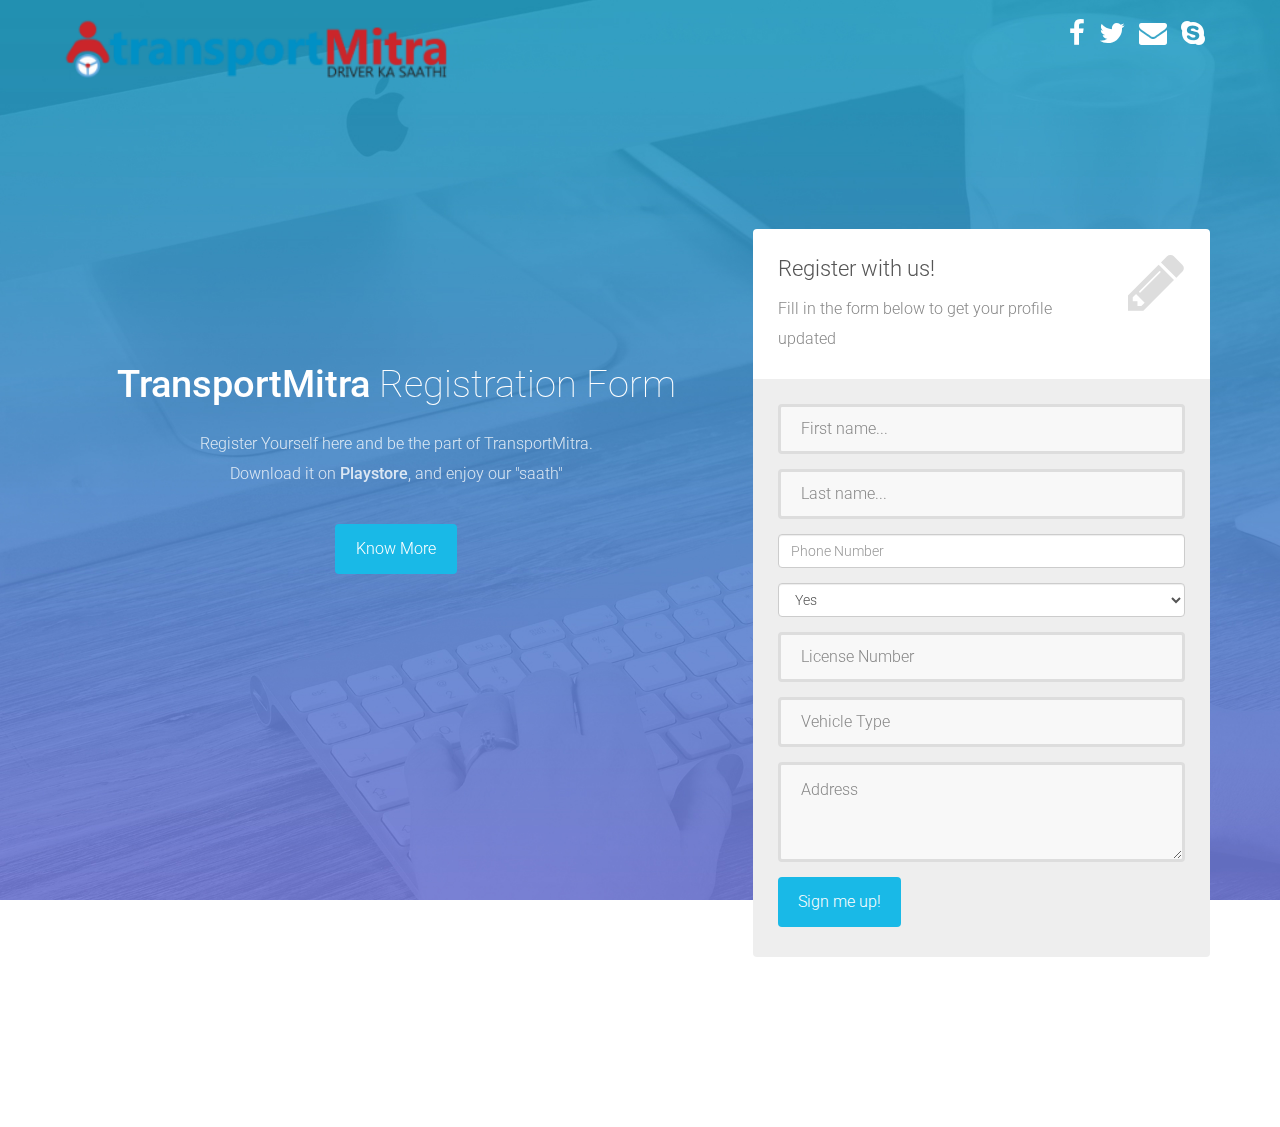
<file: public/index.html>
<!DOCTYPE html>
<html lang="en">

    <head>

        <meta charset="utf-8">
        <meta http-equiv="X-UA-Compatible" content="IE=edge">
        <meta name="viewport" content="width=device-width, initial-scale=1">
        <title>Registration with Transport Mitra</title>

        <!-- CSS -->
        <link rel="stylesheet" href="http://fonts.googleapis.com/css?family=Roboto:400,100,300,500">
        <link rel="stylesheet" href="assets/bootstrap/css/bootstrap.min.css">
        <link rel="stylesheet" href="assets/font-awesome/css/font-awesome.min.css">
		<link rel="stylesheet" href="assets/css/form-elements.css">
        <link rel="stylesheet" href="assets/css/style.css">

        <!-- HTML5 Shim and Respond.js IE8 support of HTML5 elements and media queries -->
        <!-- WARNING: Respond.js doesn't work if you view the page via file:// -->
        <!--[if lt IE 9]>
            <script src="https://oss.maxcdn.com/libs/html5shiv/3.7.0/html5shiv.js"></script>
            <script src="https://oss.maxcdn.com/libs/respond.js/1.4.2/respond.min.js"></script>
        <![endif]-->

        <!-- Favicon and touch icons -->
        <link rel="shortcut icon" href="assets/ico/favicon.png">
        <link rel="apple-touch-icon-precomposed" sizes="144x144" href="assets/ico/apple-touch-icon-144-precomposed.png">
        <link rel="apple-touch-icon-precomposed" sizes="114x114" href="assets/ico/apple-touch-icon-114-precomposed.png">
        <link rel="apple-touch-icon-precomposed" sizes="72x72" href="assets/ico/apple-touch-icon-72-precomposed.png">
        <link rel="apple-touch-icon-precomposed" href="assets/ico/apple-touch-icon-57-precomposed.png">

    </head>

    <body ng-app="app">

		<!-- Top menu -->
		<nav class="navbar navbar-inverse navbar-no-bg" role="navigation">
			<div class="container">
				<div class="navbar-header">
					<button type="button" class="navbar-toggle collapsed" data-toggle="collapse" data-target="#top-navbar-1">
						<span class="sr-only">Toggle navigation</span>
						<span class="icon-bar"></span>
						<span class="icon-bar"></span>
						<span class="icon-bar"></span>
					</button>
					<a class="navbar-brand" href="index.html">TransportMitra</a>
				</div>
				<!-- Collect the nav links, forms, and other content for toggling -->
				<div class="collapse navbar-collapse" id="top-navbar-1">
					<ul class="nav navbar-nav navbar-right">
						<li>
							
							<span class="li-social">
								<a href="#"><i class="fa fa-facebook"></i></a> 
								<a href="#"><i class="fa fa-twitter"></i></a> 
								<a href="#"><i class="fa fa-envelope"></i></a> 
								<a href="#"><i class="fa fa-skype"></i></a>
							</span>
						</li>
					</ul>
				</div>
			</div>
		</nav>

        <!-- Top content -->
        <div class="top-content">
        	
            <div class="inner-bg">
                <div class="container">
                    <div class="row">
                        <div class="col-sm-7 text">
                            <h1><strong>TransportMitra</strong> Registration Form</h1>
                            <div class="description">
                            	<p>
                                    Register Yourself here and be the part of TransportMitra. <br>
                                    Download it on <a href="#"><strong>Playstore</strong></a>, and enjoy our "saath"
                                </p>
                            </div>
                            <div class="top-big-link">
                            	<a class="btn btn-link-1" href="#">Know More</a>
                            	
                            </div>
                        </div>
                        <div class="col-sm-5 form-box">
                        	<div class="form-top">
                        		<div class="form-top-left">
                        			<h3>Register with  us!</h3>
                                    <p>Fill in the form below to get your profile updated</p>
                        		</div>
                        		<div class="form-top-right">
                        			<i class="fa fa-pencil"></i>
                        		</div>
                            </div>
                            <div class="form-bottom" ng-controller="formCtrl">

                                <form role="form" class="registration-form" ng-submit="formFunc()">
                                    <div class="form-group">
                                        <label class="sr-only" for="form-first-name">First name</label>
                                        <input type="text" ng-model="form.fname" name="form-first-name" placeholder="First name..." class="form-first-name form-control" id="form-first-name">
                                    </div>
                                    <div class="form-group">
                                        <label class="sr-only" for="form-last-name">Last name</label>
                                        <input type="text" ng-model="form.lname" name="form-last-name" placeholder="Last name..." class="form-last-name form-control" id="form-last-name">
                                    </div>
                                    <div class="form-group">
                                        <label class="sr-only" for="number">Phone Number</label>
                                        <input type="number" ng-model="form.number" name="number" placeholder="Phone Number" class="number form-control" id="number">
                                    </div>
                                     <div class="form-group">

                                        <select   class="form-control" id="status" ng-model="form.status" >
                                            <option disabled ng-selected="true">Select Marital Status</option>
                                            <option >Yes</option>
                                            <option >No</option>
                                          </select>
                                          </div>
                                      
                                    <div class="form-group">
                                     <label class="sr-only" for="linumber">License Number</label>
                                     <input type="text" ng-model="form.linumber" name="linumber" placeholder="License Number" class="linumber form-control" id="linumber">
                                    </div>
                                    <div class="form-group">
                                     <label class="sr-only" for="vehtype">Vehicle Type</label>
                                    <input type="text" ng-model="form.vehtype" name="vehtype" placeholder="Vehicle Type" class="vehtype form-control" id="vehtype">
                                    </div>  
                                    <div class="form-group">
                                        <label class="sr-only" for="form-about-yourself">Address</label>
                                        <textarea name="address" ng-model="form.address" placeholder="Address" class="form-about-yourself form-control" id="address"></textarea>
                                    </div>  


                                    <button type="submit" class="btn">Sign me up!</button>
                                </form>
                            </div>
                        </div>
                    </div>
                </div>
            </div>
            
        </div>


        <!-- Javascript -->
        <script src="assets/js/jquery-1.11.1.min.js"></script>
        <script src="assets/bootstrap/js/bootstrap.min.js"></script>
        <script src="assets/js/jquery.backstretch.min.js"></script>
        <script src="assets/js/retina-1.1.0.min.js"></script>
        <script src="assets/js/scripts.js"></script>
        <script src="bower_components/angular/angular.min.js"></script>
        <script src="bower_components/angular-resource/angular-resource.min.js"></script>
        <script src="app/app.js"></script>
        <script src="app/ctrl.js"></script>
        <script src="app/services.js"></script>
        
        <!--[if lt IE 10]>
            <script src="assets/js/placeholder.js"></script>
        <![endif]-->

    </body>

</html>
</file>
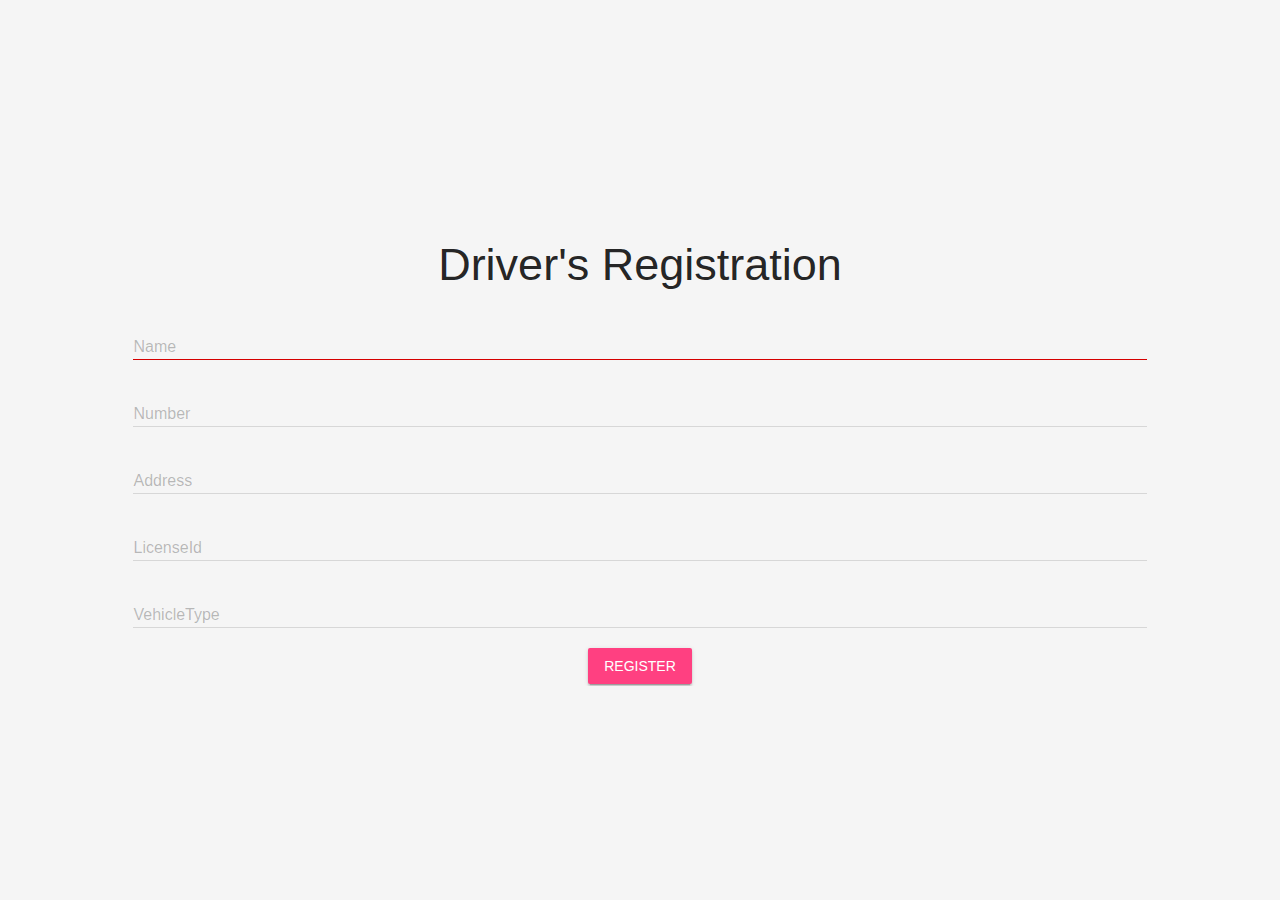
<file: public/index1.html>
<!DOCTYPE html>
<html>
<head>
	<title>Drivers Registration</title>
	<link rel="stylesheet" type="text/css" href="bower_components/material-design-lite/material.min.css">
	<link rel="stylesheet" type="text/css" href="css/style.css">
</head>
<body ng-app="app">

<div class="mdl-layout mdl-js-layout mdl-color--grey-100" ng-controller="formCtrl">
	<main class="mdl-layout__content">
		<header>
			<h2>Driver's Registration</h2>
		</header>
		<form  ng-submit="formFunc()">
			<div class="mdl-textfield mdl-js-textfield">
				<input class="mdl-textfield__input" type="text" id="username" ng-model="register.name" required />
				<label class="mdl-textfield__label" for="username">Name</label>
			</div>
			<div class="mdl-textfield mdl-js-textfield">
				<input class="mdl-textfield__input" type="text" id="number" ng-model="register.number" />
				<label class="mdl-textfield__label" for="number">Number</label>
			</div>
			<div class="mdl-textfield mdl-js-textfield">
				<input class="mdl-textfield__input" type="text" id="address" ng-model="register.address"/>
				<label class="mdl-textfield__label" for="address">Address</label>
			</div>
			<div class="mdl-textfield mdl-js-textfield">
				<input class="mdl-textfield__input" type="text" id="licenseid" ng-model="register.licenseid" />
				<label class="mdl-textfield__label" for="licenseid">LicenseId</label>
			</div>
			<div class="mdl-textfield mdl-js-textfield">
				<input class="mdl-textfield__input" type="text" id="vehicletype" ng-model="register.type" />
				<label class="mdl-textfield__label" for="vehicletype">VehicleType</label>
			</div>
			
			
			<button class="mdl-button show-modal mdl-button mdl-js-button mdl-button--raised mdl-js-ripple-effect mdl-button--accent" type="submit">Register</button>
		</form>
	</main>
</div>

<dialog class="mdl-dialog">
    <div class="mdl-dialog__content">
      <h5>
        Registration Done!!<br> Please check DB to get the list of registred users.
      </h5>
    </div>
    <div class="mdl-dialog__actions mdl-dialog__actions--full-width">
      
      <button type="button" class="mdl-button close">Close</button>
    </div>
  </dialog>

<script src="bower_components/material-design-lite/material.min.js"></script>
<script src="bower_components/angular/angular.min.js"></script>
<script src="bower_components/angular-resource/angular-resource.min.js"></script>
<script src="app/app.js"></script>
<script src="app/services.js"></script>
<script src="app/ctrl.js"></script>
<script>
    var dialog = document.querySelector('dialog');
    var showModalButton = document.querySelector('.show-modal');
    if (! dialog.showModal) {
      dialogPolyfill.registerDialog(dialog);
    }
    showModalButton.addEventListener('click', function() {
      dialog.showModal();
    });
    dialog.querySelector('.close').addEventListener('click', function() {
      dialog.close();
    });
  </script>
</body>
</html>
</file>
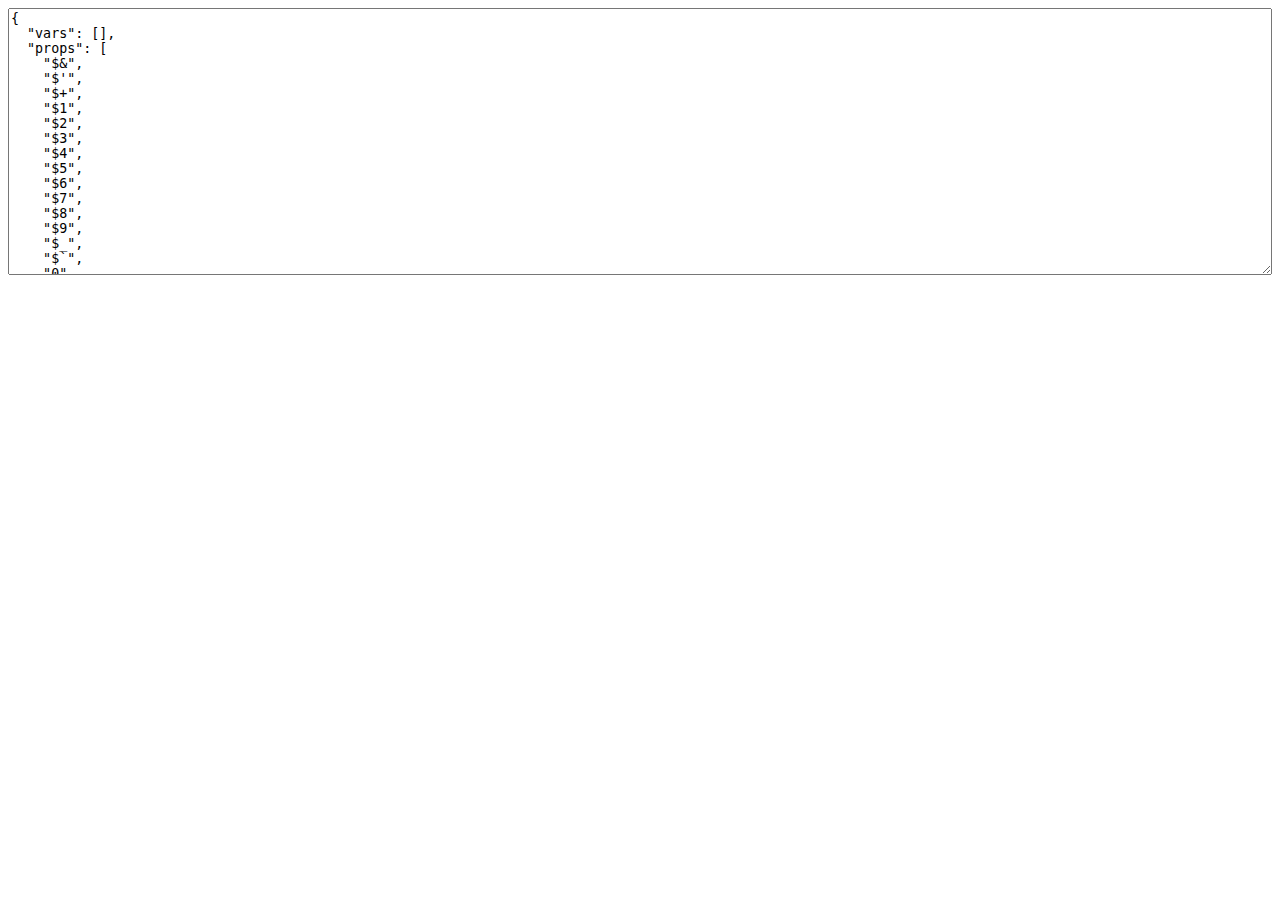
<file: node_modules/jade/node_modules/uglify-js/tools/props.html>
<html>
  <head>
  </head>
  <body>
    <script>(function(){
      var props = {};

      function addObject(obj) {
        if (obj == null) return;
        try {
          Object.getOwnPropertyNames(obj).forEach(add);
        } catch(ex) {}
        if (obj.prototype) {
          Object.getOwnPropertyNames(obj.prototype).forEach(add);
        }
        if (typeof obj == "function") {
          try {
            Object.getOwnPropertyNames(new obj).forEach(add);
          } catch(ex) {}
        }
      }

      function add(name) {
        props[name] = true;
      }

      Object.getOwnPropertyNames(window).forEach(function(thing){
        addObject(window[thing]);
      });

      try {
        addObject(new Event("click"));
        addObject(new Event("contextmenu"));
        addObject(new Event("mouseup"));
        addObject(new Event("mousedown"));
        addObject(new Event("keydown"));
        addObject(new Event("keypress"));
        addObject(new Event("keyup"));
      } catch(ex) {}

      var ta = document.createElement("textarea");
      ta.style.width = "100%";
      ta.style.height = "20em";
      ta.style.boxSizing = "border-box";
      <!-- ta.value = Object.keys(props).sort(cmp).map(function(name){ -->
      <!--   return JSON.stringify(name); -->
      <!-- }).join(",\n"); -->
      ta.value = JSON.stringify({
        vars: [],
        props: Object.keys(props).sort(cmp)
      }, null, 2);
      document.body.appendChild(ta);

      function cmp(a, b) {
        a = a.toLowerCase();
        b = b.toLowerCase();
        return a < b ? -1 : a > b ? 1 : 0;
      }
    })();</script>
  </body>
</html>
</file>
<file: public/assets/css/form-elements.css>
input[type="text"], 
textarea, 
textarea.form-control {
	height: 50px;
    margin: 0;
    padding: 0 20px;
    vertical-align: middle;
    background: #f8f8f8;
    border: 3px solid #ddd;
    font-family: 'Roboto', sans-serif;
    font-size: 16px;
    font-weight: 300;
    line-height: 50px;
    color: #888;
    -moz-border-radius: 4px; -webkit-border-radius: 4px; border-radius: 4px;
    -moz-box-shadow: none; -webkit-box-shadow: none; box-shadow: none;
    -o-transition: all .3s; -moz-transition: all .3s; -webkit-transition: all .3s; -ms-transition: all .3s; transition: all .3s;
}

textarea, 
textarea.form-control {
	padding-top: 10px;
	padding-bottom: 10px;
	line-height: 30px;
}

input[type="text"]:focus, 
textarea:focus, 
textarea.form-control:focus {
	outline: 0;
	background: #fff;
    border: 3px solid #ccc;
    -moz-box-shadow: none; -webkit-box-shadow: none; box-shadow: none;
}

input[type="text"]:-moz-placeholder, textarea:-moz-placeholder, textarea.form-control:-moz-placeholder { color: #888; }
input[type="text"]:-ms-input-placeholder, textarea:-ms-input-placeholder, textarea.form-control:-ms-input-placeholder { color: #888; }
input[type="text"]::-webkit-input-placeholder, textarea::-webkit-input-placeholder, textarea.form-control::-webkit-input-placeholder { color: #888; }



button.btn {
	height: 50px;
    margin: 0;
    padding: 0 20px;
    vertical-align: middle;
    background: #19b9e7;
    border: 0;
    font-family: 'Roboto', sans-serif;
    font-size: 16px;
    font-weight: 300;
    line-height: 50px;
    color: #fff;
    -moz-border-radius: 4px; -webkit-border-radius: 4px; border-radius: 4px;
    text-shadow: none;
    -moz-box-shadow: none; -webkit-box-shadow: none; box-shadow: none;
    -o-transition: all .3s; -moz-transition: all .3s; -webkit-transition: all .3s; -ms-transition: all .3s; transition: all .3s;
}

button.btn:hover { opacity: 0.6; color: #fff; }

button.btn:active { outline: 0; opacity: 0.6; color: #fff; -moz-box-shadow: none; -webkit-box-shadow: none; box-shadow: none; }

button.btn:focus { outline: 0; opacity: 0.6; background: #19b9e7; color: #fff; }

button.btn:active:focus, button.btn.active:focus { outline: 0; opacity: 0.6; background: #19b9e7; color: #fff; }
</file>
<file: public/assets/css/style.css>
body {
    font-family: 'Roboto', sans-serif;
    font-size: 16px;
    font-weight: 300;
    color: #888;
    line-height: 30px;
    text-align: center;
}

strong { font-weight: 500; }

a, a:hover, a:focus {
	color: #19b9e7;
	text-decoration: none;
    -o-transition: all .3s; -moz-transition: all .3s; -webkit-transition: all .3s; -ms-transition: all .3s; transition: all .3s;
}

h1, h2 {
	margin-top: 10px;
	font-size: 38px;
    font-weight: 100;
    color: #555;
    line-height: 50px;
}

h3 {
	font-size: 22px;
    font-weight: 300;
    color: #555;
    line-height: 30px;
}

img { max-width: 100%; }

.medium-paragraph {
	font-size: 18px;
	line-height: 32px;
}

.blue { color: #19b9e7; }

::-moz-selection { background: #19b9e7; color: #fff; text-shadow: none; }
::selection { background: #19b9e7; color: #fff; text-shadow: none; }


.btn-link-1 {
	display: inline-block;
	height: 50px;
	margin: 0 5px;
	padding: 16px 20px 0 20px;
	background: #19b9e7;
	font-size: 16px;
    font-weight: 300;
    line-height: 16px;
    color: #fff;
    -moz-border-radius: 4px; -webkit-border-radius: 4px; border-radius: 4px;
}
.btn-link-1:hover, .btn-link-1:focus, .btn-link-1:active { outline: 0; opacity: 0.6; color: #fff; }

.btn-link-2 {
	display: inline-block;
	height: 50px;
	margin: 0 5px;
	padding: 15px 20px 0 20px;
	background: rgba(0, 0, 0, 0.3);
	border: 1px solid #fff;
	font-size: 16px;
    font-weight: 300;
    line-height: 16px;
    color: #fff;
    -moz-border-radius: 4px; -webkit-border-radius: 4px; border-radius: 4px;
}
.btn-link-2:hover, .btn-link-2:focus, 
.btn-link-2:active, .btn-link-2:active:focus { outline: 0; opacity: 0.6; background: rgba(0, 0, 0, 0.3); color: #fff; }


/***** Top menu *****/

.navbar {
	padding-top: 10px;
	background: #333;
	background: rgba(51, 51, 51, 0.3);
	border: 0;
	-o-transition: all .3s; -moz-transition: all .3s; -webkit-transition: all .3s; -ms-transition: all .3s; transition: all .3s;
}
.navbar.navbar-no-bg { background: none; }

ul.navbar-nav {
	font-size: 16px;
	color: #fff;
}

.navbar-inverse ul.navbar-nav li { padding-top: 8px; padding-bottom: 8px; }

.navbar-inverse ul.navbar-nav li .li-text { opacity: 0.8; }

.navbar-inverse ul.navbar-nav li a { display: inline; padding: 0; color: #fff; }
.navbar-inverse ul.navbar-nav li a:hover { color: #fff; opacity: 1; border-bottom: 1px dotted #fff; }
.navbar-inverse ul.navbar-nav li a:focus { color: #fff; outline: 0; opacity: 1; border-bottom: 1px dotted #fff; }

.navbar-inverse ul.navbar-nav li .li-social a {
	margin: 0 5px;
	font-size: 28px;
	vertical-align: middle;
}
.navbar-inverse ul.navbar-nav li .li-social a:hover, 
.navbar-inverse ul.navbar-nav li .li-social a:focus { border: 0; color: #19b9e7; }

.navbar-brand {
	width: 400px;
	height: 79px;
	background: url(../img/mitra_logo.png) left center no-repeat;
	text-indent: -99999px;
}


/***** Top content *****/

.inner-bg {
    padding: 120px 0 170px 0;
}

.top-content .text {
	padding-top: 120px;
	color: #fff;
}

.top-content .text h1 { color: #fff; }

.top-content .description {
	margin: 20px 0 10px 0;
}

.top-content .description p { opacity: 0.8; }

.top-content .description a {
	color: #fff;
}
.top-content .description a:hover, 
.top-content .description a:focus { border-bottom: 1px dotted #fff; }

.top-content .top-big-link {
	margin-top: 35px;
}

.form-top {
	overflow: hidden;
	padding: 0 25px 15px 25px;
	background: #fff;
	-moz-border-radius: 4px 4px 0 0; -webkit-border-radius: 4px 4px 0 0; border-radius: 4px 4px 0 0;
	text-align: left;
}

.form-top-left {
	float: left;
	width: 75%;
	padding-top: 25px;
}

.form-top-left h3 { margin-top: 0; }

.form-top-right {
	float: left;
	width: 25%;
	padding-top: 5px;
	font-size: 66px;
	color: #ddd;
	line-height: 100px;
	text-align: right;
}

.form-bottom {
	padding: 25px 25px 30px 25px;
	background: #eee;
	-moz-border-radius: 0 0 4px 4px; -webkit-border-radius: 0 0 4px 4px; border-radius: 0 0 4px 4px;
	text-align: left;
}

.form-bottom form textarea {
	height: 100px;
}

.form-bottom form .input-error {
	border-color: #19b9e7;
}


/***** Media queries *****/

@media (min-width: 992px) and (max-width: 1199px) {}

@media (min-width: 768px) and (max-width: 991px) {}

@media (max-width: 767px) {
	
	.navbar { padding-top: 0; }
	.navbar.navbar-no-bg { background: #333; background: rgba(51, 51, 51, 0.9); }
	.navbar-brand { height: 60px; margin-left: 15px; }
	.navbar-collapse { border: 0; }
	.navbar-toggle { margin-top: 12px; }
	
	.inner-bg { padding: 60px 0 110px 0; }
	.top-content .text { padding-top: 0; padding-bottom: 60px; }
	.top-content .top-big-link { margin-top: 25px; }
	.top-content .top-big-link a.btn { margin-top: 10px; }

}

@media (max-width: 415px) {
	
	h1, h2 { font-size: 32px; }

}


/* Retina-ize images/icons */

@media
only screen and (-webkit-min-device-pixel-ratio: 2),
only screen and (   min--moz-device-pixel-ratio: 2),
only screen and (     -o-min-device-pixel-ratio: 2/1),
only screen and (        min-device-pixel-ratio: 2),
only screen and (                min-resolution: 192dpi),
only screen and (                min-resolution: 2dppx) {
	
	/* logo */
    .navbar-brand {
    	background-image: url(../img/logo@2x.png) !important; background-repeat: no-repeat !important; background-size: 123px 49px !important;
    }
	
}
</file>
<file: public/css/style.css>
body {
	text-align: center;
}
.mdl-layout {
	align-items: center;
	justify-content: center;
}
.mdl-layout__content {
	padding: 2px;
	flex: none;
}
.mdl-textfield {
	width: 100%;
	left: 0;
 text-align: center;
}
</file>
<file: public/bower_components/material-design-lite/material.min.css>
/**
 * material-design-lite - Material Design Components in CSS, JS and HTML
 * @version v1.1.3
 * @license Apache-2.0
 * @copyright 2015 Google, Inc.
 * @link https://github.com/google/material-design-lite
 */
@charset "UTF-8";html{color:rgba(0,0,0,.87)}::-moz-selection{background:#b3d4fc;text-shadow:none}::selection{background:#b3d4fc;text-shadow:none}hr{display:block;height:1px;border:0;border-top:1px solid #ccc;margin:1em 0;padding:0}audio,canvas,iframe,img,svg,video{vertical-align:middle}fieldset{border:0;margin:0;padding:0}textarea{resize:vertical}.browserupgrade{margin:.2em 0;background:#ccc;color:#000;padding:.2em 0}.hidden{display:none!important}.visuallyhidden{border:0;clip:rect(0 0 0 0);height:1px;margin:-1px;overflow:hidden;padding:0;position:absolute;width:1px}.visuallyhidden.focusable:active,.visuallyhidden.focusable:focus{clip:auto;height:auto;margin:0;overflow:visible;position:static;width:auto}.invisible{visibility:hidden}.clearfix:before,.clearfix:after{content:" ";display:table}.clearfix:after{clear:both}@media print{*,*:before,*:after,*:first-letter{background:transparent!important;color:#000!important;box-shadow:none!important}a,a:visited{text-decoration:underline}a[href]:after{content:" (" attr(href)")"}abbr[title]:after{content:" (" attr(title)")"}a[href^="#"]:after,a[href^="javascript:"]:after{content:""}pre,blockquote{border:1px solid #999;page-break-inside:avoid}thead{display:table-header-group}tr,img{page-break-inside:avoid}img{max-width:100%!important}p,h2,h3{orphans:3;widows:3}h2,h3{page-break-after:avoid}}a,.mdl-accordion,.mdl-button,.mdl-card,.mdl-checkbox,.mdl-dropdown-menu,.mdl-icon-toggle,.mdl-item,.mdl-radio,.mdl-slider,.mdl-switch,.mdl-tabs__tab{-webkit-tap-highlight-color:transparent;-webkit-tap-highlight-color:rgba(255,255,255,0)}html{width:100%;height:100%;-ms-touch-action:manipulation;touch-action:manipulation}body{width:100%;min-height:100%;margin:0}main{display:block}*[hidden]{display:none!important}html,body{font-family:"Helvetica","Arial",sans-serif;font-size:14px;font-weight:400;line-height:20px}h1,h2,h3,h4,h5,h6,p{padding:0}h1 small,h2 small,h3 small,h4 small,h5 small,h6 small{font-family:"Roboto","Helvetica","Arial",sans-serif;font-weight:400;line-height:1.35;letter-spacing:-.02em;opacity:.54;font-size:.6em}h1{font-size:56px;line-height:1.35;letter-spacing:-.02em;margin:24px 0}h1,h2{font-family:"Roboto","Helvetica","Arial",sans-serif;font-weight:400}h2{font-size:45px;line-height:48px}h2,h3{margin:24px 0}h3{font-size:34px;line-height:40px}h3,h4{font-family:"Roboto","Helvetica","Arial",sans-serif;font-weight:400}h4{font-size:24px;line-height:32px;-moz-osx-font-smoothing:grayscale;margin:24px 0 16px}h5{font-size:20px;font-weight:500;line-height:1;letter-spacing:.02em}h5,h6{font-family:"Roboto","Helvetica","Arial",sans-serif;margin:24px 0 16px}h6{font-size:16px;letter-spacing:.04em}h6,p{font-weight:400;line-height:24px}p{font-size:14px;letter-spacing:0;margin:0 0 16px}a{color:#ff4081;font-weight:500}blockquote{font-family:"Roboto","Helvetica","Arial",sans-serif;position:relative;font-size:24px;font-weight:300;font-style:italic;line-height:1.35;letter-spacing:.08em}blockquote:before{position:absolute;left:-.5em;content:'“'}blockquote:after{content:'”';margin-left:-.05em}mark{background-color:#f4ff81}dt{font-weight:700}address{font-size:12px;line-height:1;font-style:normal}address,ul,ol{font-weight:400;letter-spacing:0}ul,ol{font-size:14px;line-height:24px}.mdl-typography--display-4,.mdl-typography--display-4-color-contrast{font-family:"Roboto","Helvetica","Arial",sans-serif;font-size:112px;font-weight:300;line-height:1;letter-spacing:-.04em}.mdl-typography--display-4-color-contrast{opacity:.54}.mdl-typography--display-3,.mdl-typography--display-3-color-contrast{font-family:"Roboto","Helvetica","Arial",sans-serif;font-size:56px;font-weight:400;line-height:1.35;letter-spacing:-.02em}.mdl-typography--display-3-color-contrast{opacity:.54}.mdl-typography--display-2,.mdl-typography--display-2-color-contrast{font-family:"Roboto","Helvetica","Arial",sans-serif;font-size:45px;font-weight:400;line-height:48px}.mdl-typography--display-2-color-contrast{opacity:.54}.mdl-typography--display-1,.mdl-typography--display-1-color-contrast{font-family:"Roboto","Helvetica","Arial",sans-serif;font-size:34px;font-weight:400;line-height:40px}.mdl-typography--display-1-color-contrast{opacity:.54}.mdl-typography--headline,.mdl-typography--headline-color-contrast{font-family:"Roboto","Helvetica","Arial",sans-serif;font-size:24px;font-weight:400;line-height:32px;-moz-osx-font-smoothing:grayscale}.mdl-typography--headline-color-contrast{opacity:.87}.mdl-typography--title,.mdl-typography--title-color-contrast{font-family:"Roboto","Helvetica","Arial",sans-serif;font-size:20px;font-weight:500;line-height:1;letter-spacing:.02em}.mdl-typography--title-color-contrast{opacity:.87}.mdl-typography--subhead,.mdl-typography--subhead-color-contrast{font-family:"Roboto","Helvetica","Arial",sans-serif;font-size:16px;font-weight:400;line-height:24px;letter-spacing:.04em}.mdl-typography--subhead-color-contrast{opacity:.87}.mdl-typography--body-2,.mdl-typography--body-2-color-contrast{font-size:14px;font-weight:700;line-height:24px;letter-spacing:0}.mdl-typography--body-2-color-contrast{opacity:.87}.mdl-typography--body-1,.mdl-typography--body-1-color-contrast{font-size:14px;font-weight:400;line-height:24px;letter-spacing:0}.mdl-typography--body-1-color-contrast{opacity:.87}.mdl-typography--body-2-force-preferred-font,.mdl-typography--body-2-force-preferred-font-color-contrast{font-family:"Roboto","Helvetica","Arial",sans-serif;font-size:14px;font-weight:500;line-height:24px;letter-spacing:0}.mdl-typography--body-2-force-preferred-font-color-contrast{opacity:.87}.mdl-typography--body-1-force-preferred-font,.mdl-typography--body-1-force-preferred-font-color-contrast{font-family:"Roboto","Helvetica","Arial",sans-serif;font-size:14px;font-weight:400;line-height:24px;letter-spacing:0}.mdl-typography--body-1-force-preferred-font-color-contrast{opacity:.87}.mdl-typography--caption,.mdl-typography--caption-force-preferred-font{font-size:12px;font-weight:400;line-height:1;letter-spacing:0}.mdl-typography--caption-force-preferred-font{font-family:"Roboto","Helvetica","Arial",sans-serif}.mdl-typography--caption-color-contrast,.mdl-typography--caption-force-preferred-font-color-contrast{font-size:12px;font-weight:400;line-height:1;letter-spacing:0;opacity:.54}.mdl-typography--caption-force-preferred-font-color-contrast,.mdl-typography--menu{font-family:"Roboto","Helvetica","Arial",sans-serif}.mdl-typography--menu{font-size:14px;font-weight:500;line-height:1;letter-spacing:0}.mdl-typography--menu-color-contrast{opacity:.87}.mdl-typography--menu-color-contrast,.mdl-typography--button,.mdl-typography--button-color-contrast{font-family:"Roboto","Helvetica","Arial",sans-serif;font-size:14px;font-weight:500;line-height:1;letter-spacing:0}.mdl-typography--button,.mdl-typography--button-color-contrast{text-transform:uppercase}.mdl-typography--button-color-contrast{opacity:.87}.mdl-typography--text-left{text-align:left}.mdl-typography--text-right{text-align:right}.mdl-typography--text-center{text-align:center}.mdl-typography--text-justify{text-align:justify}.mdl-typography--text-nowrap{white-space:nowrap}.mdl-typography--text-lowercase{text-transform:lowercase}.mdl-typography--text-uppercase{text-transform:uppercase}.mdl-typography--text-capitalize{text-transform:capitalize}.mdl-typography--font-thin{font-weight:200!important}.mdl-typography--font-light{font-weight:300!important}.mdl-typography--font-regular{font-weight:400!important}.mdl-typography--font-medium{font-weight:500!important}.mdl-typography--font-bold{font-weight:700!important}.mdl-typography--font-black{font-weight:900!important}.material-icons{font-family:'Material Icons';font-weight:400;font-style:normal;font-size:24px;line-height:1;letter-spacing:normal;text-transform:none;display:inline-block;word-wrap:normal;-moz-font-feature-settings:'liga';font-feature-settings:'liga';-webkit-font-feature-settings:'liga';-webkit-font-smoothing:antialiased}.mdl-color-text--red{color:#f44336 !important}.mdl-color--red{background-color:#f44336 !important}.mdl-color-text--red-50{color:#ffebee !important}.mdl-color--red-50{background-color:#ffebee !important}.mdl-color-text--red-100{color:#ffcdd2 !important}.mdl-color--red-100{background-color:#ffcdd2 !important}.mdl-color-text--red-200{color:#ef9a9a !important}.mdl-color--red-200{background-color:#ef9a9a !important}.mdl-color-text--red-300{color:#e57373 !important}.mdl-color--red-300{background-color:#e57373 !important}.mdl-color-text--red-400{color:#ef5350 !important}.mdl-color--red-400{background-color:#ef5350 !important}.mdl-color-text--red-500{color:#f44336 !important}.mdl-color--red-500{background-color:#f44336 !important}.mdl-color-text--red-600{color:#e53935 !important}.mdl-color--red-600{background-color:#e53935 !important}.mdl-color-text--red-700{color:#d32f2f !important}.mdl-color--red-700{background-color:#d32f2f !important}.mdl-color-text--red-800{color:#c62828 !important}.mdl-color--red-800{background-color:#c62828 !important}.mdl-color-text--red-900{color:#b71c1c !important}.mdl-color--red-900{background-color:#b71c1c !important}.mdl-color-text--red-A100{color:#ff8a80 !important}.mdl-color--red-A100{background-color:#ff8a80 !important}.mdl-color-text--red-A200{color:#ff5252 !important}.mdl-color--red-A200{background-color:#ff5252 !important}.mdl-color-text--red-A400{color:#ff1744 !important}.mdl-color--red-A400{background-color:#ff1744 !important}.mdl-color-text--red-A700{color:#d50000 !important}.mdl-color--red-A700{background-color:#d50000 !important}.mdl-color-text--pink{color:#e91e63 !important}.mdl-color--pink{background-color:#e91e63 !important}.mdl-color-text--pink-50{color:#fce4ec !important}.mdl-color--pink-50{background-color:#fce4ec !important}.mdl-color-text--pink-100{color:#f8bbd0 !important}.mdl-color--pink-100{background-color:#f8bbd0 !important}.mdl-color-text--pink-200{color:#f48fb1 !important}.mdl-color--pink-200{background-color:#f48fb1 !important}.mdl-color-text--pink-300{color:#f06292 !important}.mdl-color--pink-300{background-color:#f06292 !important}.mdl-color-text--pink-400{color:#ec407a !important}.mdl-color--pink-400{background-color:#ec407a !important}.mdl-color-text--pink-500{color:#e91e63 !important}.mdl-color--pink-500{background-color:#e91e63 !important}.mdl-color-text--pink-600{color:#d81b60 !important}.mdl-color--pink-600{background-color:#d81b60 !important}.mdl-color-text--pink-700{color:#c2185b !important}.mdl-color--pink-700{background-color:#c2185b !important}.mdl-color-text--pink-800{color:#ad1457 !important}.mdl-color--pink-800{background-color:#ad1457 !important}.mdl-color-text--pink-900{color:#880e4f !important}.mdl-color--pink-900{background-color:#880e4f !important}.mdl-color-text--pink-A100{color:#ff80ab !important}.mdl-color--pink-A100{background-color:#ff80ab !important}.mdl-color-text--pink-A200{color:#ff4081 !important}.mdl-color--pink-A200{background-color:#ff4081 !important}.mdl-color-text--pink-A400{color:#f50057 !important}.mdl-color--pink-A400{background-color:#f50057 !important}.mdl-color-text--pink-A700{color:#c51162 !important}.mdl-color--pink-A700{background-color:#c51162 !important}.mdl-color-text--purple{color:#9c27b0 !important}.mdl-color--purple{background-color:#9c27b0 !important}.mdl-color-text--purple-50{color:#f3e5f5 !important}.mdl-color--purple-50{background-color:#f3e5f5 !important}.mdl-color-text--purple-100{color:#e1bee7 !important}.mdl-color--purple-100{background-color:#e1bee7 !important}.mdl-color-text--purple-200{color:#ce93d8 !important}.mdl-color--purple-200{background-color:#ce93d8 !important}.mdl-color-text--purple-300{color:#ba68c8 !important}.mdl-color--purple-300{background-color:#ba68c8 !important}.mdl-color-text--purple-400{color:#ab47bc !important}.mdl-color--purple-400{background-color:#ab47bc !important}.mdl-color-text--purple-500{color:#9c27b0 !important}.mdl-color--purple-500{background-color:#9c27b0 !important}.mdl-color-text--purple-600{color:#8e24aa !important}.mdl-color--purple-600{background-color:#8e24aa !important}.mdl-color-text--purple-700{color:#7b1fa2 !important}.mdl-color--purple-700{background-color:#7b1fa2 !important}.mdl-color-text--purple-800{color:#6a1b9a !important}.mdl-color--purple-800{background-color:#6a1b9a !important}.mdl-color-text--purple-900{color:#4a148c !important}.mdl-color--purple-900{background-color:#4a148c !important}.mdl-color-text--purple-A100{color:#ea80fc !important}.mdl-color--purple-A100{background-color:#ea80fc !important}.mdl-color-text--purple-A200{color:#e040fb !important}.mdl-color--purple-A200{background-color:#e040fb !important}.mdl-color-text--purple-A400{color:#d500f9 !important}.mdl-color--purple-A400{background-color:#d500f9 !important}.mdl-color-text--purple-A700{color:#a0f !important}.mdl-color--purple-A700{background-color:#a0f !important}.mdl-color-text--deep-purple{color:#673ab7 !important}.mdl-color--deep-purple{background-color:#673ab7 !important}.mdl-color-text--deep-purple-50{color:#ede7f6 !important}.mdl-color--deep-purple-50{background-color:#ede7f6 !important}.mdl-color-text--deep-purple-100{color:#d1c4e9 !important}.mdl-color--deep-purple-100{background-color:#d1c4e9 !important}.mdl-color-text--deep-purple-200{color:#b39ddb !important}.mdl-color--deep-purple-200{background-color:#b39ddb !important}.mdl-color-text--deep-purple-300{color:#9575cd !important}.mdl-color--deep-purple-300{background-color:#9575cd !important}.mdl-color-text--deep-purple-400{color:#7e57c2 !important}.mdl-color--deep-purple-400{background-color:#7e57c2 !important}.mdl-color-text--deep-purple-500{color:#673ab7 !important}.mdl-color--deep-purple-500{background-color:#673ab7 !important}.mdl-color-text--deep-purple-600{color:#5e35b1 !important}.mdl-color--deep-purple-600{background-color:#5e35b1 !important}.mdl-color-text--deep-purple-700{color:#512da8 !important}.mdl-color--deep-purple-700{background-color:#512da8 !important}.mdl-color-text--deep-purple-800{color:#4527a0 !important}.mdl-color--deep-purple-800{background-color:#4527a0 !important}.mdl-color-text--deep-purple-900{color:#311b92 !important}.mdl-color--deep-purple-900{background-color:#311b92 !important}.mdl-color-text--deep-purple-A100{color:#b388ff !important}.mdl-color--deep-purple-A100{background-color:#b388ff !important}.mdl-color-text--deep-purple-A200{color:#7c4dff !important}.mdl-color--deep-purple-A200{background-color:#7c4dff !important}.mdl-color-text--deep-purple-A400{color:#651fff !important}.mdl-color--deep-purple-A400{background-color:#651fff !important}.mdl-color-text--deep-purple-A700{color:#6200ea !important}.mdl-color--deep-purple-A700{background-color:#6200ea !important}.mdl-color-text--indigo{color:#3f51b5 !important}.mdl-color--indigo{background-color:#3f51b5 !important}.mdl-color-text--indigo-50{color:#e8eaf6 !important}.mdl-color--indigo-50{background-color:#e8eaf6 !important}.mdl-color-text--indigo-100{color:#c5cae9 !important}.mdl-color--indigo-100{background-color:#c5cae9 !important}.mdl-color-text--indigo-200{color:#9fa8da !important}.mdl-color--indigo-200{background-color:#9fa8da !important}.mdl-color-text--indigo-300{color:#7986cb !important}.mdl-color--indigo-300{background-color:#7986cb !important}.mdl-color-text--indigo-400{color:#5c6bc0 !important}.mdl-color--indigo-400{background-color:#5c6bc0 !important}.mdl-color-text--indigo-500{color:#3f51b5 !important}.mdl-color--indigo-500{background-color:#3f51b5 !important}.mdl-color-text--indigo-600{color:#3949ab !important}.mdl-color--indigo-600{background-color:#3949ab !important}.mdl-color-text--indigo-700{color:#303f9f !important}.mdl-color--indigo-700{background-color:#303f9f !important}.mdl-color-text--indigo-800{color:#283593 !important}.mdl-color--indigo-800{background-color:#283593 !important}.mdl-color-text--indigo-900{color:#1a237e !important}.mdl-color--indigo-900{background-color:#1a237e !important}.mdl-color-text--indigo-A100{color:#8c9eff !important}.mdl-color--indigo-A100{background-color:#8c9eff !important}.mdl-color-text--indigo-A200{color:#536dfe !important}.mdl-color--indigo-A200{background-color:#536dfe !important}.mdl-color-text--indigo-A400{color:#3d5afe !important}.mdl-color--indigo-A400{background-color:#3d5afe !important}.mdl-color-text--indigo-A700{color:#304ffe !important}.mdl-color--indigo-A700{background-color:#304ffe !important}.mdl-color-text--blue{color:#2196f3 !important}.mdl-color--blue{background-color:#2196f3 !important}.mdl-color-text--blue-50{color:#e3f2fd !important}.mdl-color--blue-50{background-color:#e3f2fd !important}.mdl-color-text--blue-100{color:#bbdefb !important}.mdl-color--blue-100{background-color:#bbdefb !important}.mdl-color-text--blue-200{color:#90caf9 !important}.mdl-color--blue-200{background-color:#90caf9 !important}.mdl-color-text--blue-300{color:#64b5f6 !important}.mdl-color--blue-300{background-color:#64b5f6 !important}.mdl-color-text--blue-400{color:#42a5f5 !important}.mdl-color--blue-400{background-color:#42a5f5 !important}.mdl-color-text--blue-500{color:#2196f3 !important}.mdl-color--blue-500{background-color:#2196f3 !important}.mdl-color-text--blue-600{color:#1e88e5 !important}.mdl-color--blue-600{background-color:#1e88e5 !important}.mdl-color-text--blue-700{color:#1976d2 !important}.mdl-color--blue-700{background-color:#1976d2 !important}.mdl-color-text--blue-800{color:#1565c0 !important}.mdl-color--blue-800{background-color:#1565c0 !important}.mdl-color-text--blue-900{color:#0d47a1 !important}.mdl-color--blue-900{background-color:#0d47a1 !important}.mdl-color-text--blue-A100{color:#82b1ff !important}.mdl-color--blue-A100{background-color:#82b1ff !important}.mdl-color-text--blue-A200{color:#448aff !important}.mdl-color--blue-A200{background-color:#448aff !important}.mdl-color-text--blue-A400{color:#2979ff !important}.mdl-color--blue-A400{background-color:#2979ff !important}.mdl-color-text--blue-A700{color:#2962ff !important}.mdl-color--blue-A700{background-color:#2962ff !important}.mdl-color-text--light-blue{color:#03a9f4 !important}.mdl-color--light-blue{background-color:#03a9f4 !important}.mdl-color-text--light-blue-50{color:#e1f5fe !important}.mdl-color--light-blue-50{background-color:#e1f5fe !important}.mdl-color-text--light-blue-100{color:#b3e5fc !important}.mdl-color--light-blue-100{background-color:#b3e5fc !important}.mdl-color-text--light-blue-200{color:#81d4fa !important}.mdl-color--light-blue-200{background-color:#81d4fa !important}.mdl-color-text--light-blue-300{color:#4fc3f7 !important}.mdl-color--light-blue-300{background-color:#4fc3f7 !important}.mdl-color-text--light-blue-400{color:#29b6f6 !important}.mdl-color--light-blue-400{background-color:#29b6f6 !important}.mdl-color-text--light-blue-500{color:#03a9f4 !important}.mdl-color--light-blue-500{background-color:#03a9f4 !important}.mdl-color-text--light-blue-600{color:#039be5 !important}.mdl-color--light-blue-600{background-color:#039be5 !important}.mdl-color-text--light-blue-700{color:#0288d1 !important}.mdl-color--light-blue-700{background-color:#0288d1 !important}.mdl-color-text--light-blue-800{color:#0277bd !important}.mdl-color--light-blue-800{background-color:#0277bd !important}.mdl-color-text--light-blue-900{color:#01579b !important}.mdl-color--light-blue-900{background-color:#01579b !important}.mdl-color-text--light-blue-A100{color:#80d8ff !important}.mdl-color--light-blue-A100{background-color:#80d8ff !important}.mdl-color-text--light-blue-A200{color:#40c4ff !important}.mdl-color--light-blue-A200{background-color:#40c4ff !important}.mdl-color-text--light-blue-A400{color:#00b0ff !important}.mdl-color--light-blue-A400{background-color:#00b0ff !important}.mdl-color-text--light-blue-A700{color:#0091ea !important}.mdl-color--light-blue-A700{background-color:#0091ea !important}.mdl-color-text--cyan{color:#00bcd4 !important}.mdl-color--cyan{background-color:#00bcd4 !important}.mdl-color-text--cyan-50{color:#e0f7fa !important}.mdl-color--cyan-50{background-color:#e0f7fa !important}.mdl-color-text--cyan-100{color:#b2ebf2 !important}.mdl-color--cyan-100{background-color:#b2ebf2 !important}.mdl-color-text--cyan-200{color:#80deea !important}.mdl-color--cyan-200{background-color:#80deea !important}.mdl-color-text--cyan-300{color:#4dd0e1 !important}.mdl-color--cyan-300{background-color:#4dd0e1 !important}.mdl-color-text--cyan-400{color:#26c6da !important}.mdl-color--cyan-400{background-color:#26c6da !important}.mdl-color-text--cyan-500{color:#00bcd4 !important}.mdl-color--cyan-500{background-color:#00bcd4 !important}.mdl-color-text--cyan-600{color:#00acc1 !important}.mdl-color--cyan-600{background-color:#00acc1 !important}.mdl-color-text--cyan-700{color:#0097a7 !important}.mdl-color--cyan-700{background-color:#0097a7 !important}.mdl-color-text--cyan-800{color:#00838f !important}.mdl-color--cyan-800{background-color:#00838f !important}.mdl-color-text--cyan-900{color:#006064 !important}.mdl-color--cyan-900{background-color:#006064 !important}.mdl-color-text--cyan-A100{color:#84ffff !important}.mdl-color--cyan-A100{background-color:#84ffff !important}.mdl-color-text--cyan-A200{color:#18ffff !important}.mdl-color--cyan-A200{background-color:#18ffff !important}.mdl-color-text--cyan-A400{color:#00e5ff !important}.mdl-color--cyan-A400{background-color:#00e5ff !important}.mdl-color-text--cyan-A700{color:#00b8d4 !important}.mdl-color--cyan-A700{background-color:#00b8d4 !important}.mdl-color-text--teal{color:#009688 !important}.mdl-color--teal{background-color:#009688 !important}.mdl-color-text--teal-50{color:#e0f2f1 !important}.mdl-color--teal-50{background-color:#e0f2f1 !important}.mdl-color-text--teal-100{color:#b2dfdb !important}.mdl-color--teal-100{background-color:#b2dfdb !important}.mdl-color-text--teal-200{color:#80cbc4 !important}.mdl-color--teal-200{background-color:#80cbc4 !important}.mdl-color-text--teal-300{color:#4db6ac !important}.mdl-color--teal-300{background-color:#4db6ac !important}.mdl-color-text--teal-400{color:#26a69a !important}.mdl-color--teal-400{background-color:#26a69a !important}.mdl-color-text--teal-500{color:#009688 !important}.mdl-color--teal-500{background-color:#009688 !important}.mdl-color-text--teal-600{color:#00897b !important}.mdl-color--teal-600{background-color:#00897b !important}.mdl-color-text--teal-700{color:#00796b !important}.mdl-color--teal-700{background-color:#00796b !important}.mdl-color-text--teal-800{color:#00695c !important}.mdl-color--teal-800{background-color:#00695c !important}.mdl-color-text--teal-900{color:#004d40 !important}.mdl-color--teal-900{background-color:#004d40 !important}.mdl-color-text--teal-A100{color:#a7ffeb !important}.mdl-color--teal-A100{background-color:#a7ffeb !important}.mdl-color-text--teal-A200{color:#64ffda !important}.mdl-color--teal-A200{background-color:#64ffda !important}.mdl-color-text--teal-A400{color:#1de9b6 !important}.mdl-color--teal-A400{background-color:#1de9b6 !important}.mdl-color-text--teal-A700{color:#00bfa5 !important}.mdl-color--teal-A700{background-color:#00bfa5 !important}.mdl-color-text--green{color:#4caf50 !important}.mdl-color--green{background-color:#4caf50 !important}.mdl-color-text--green-50{color:#e8f5e9 !important}.mdl-color--green-50{background-color:#e8f5e9 !important}.mdl-color-text--green-100{color:#c8e6c9 !important}.mdl-color--green-100{background-color:#c8e6c9 !important}.mdl-color-text--green-200{color:#a5d6a7 !important}.mdl-color--green-200{background-color:#a5d6a7 !important}.mdl-color-text--green-300{color:#81c784 !important}.mdl-color--green-300{background-color:#81c784 !important}.mdl-color-text--green-400{color:#66bb6a !important}.mdl-color--green-400{background-color:#66bb6a !important}.mdl-color-text--green-500{color:#4caf50 !important}.mdl-color--green-500{background-color:#4caf50 !important}.mdl-color-text--green-600{color:#43a047 !important}.mdl-color--green-600{background-color:#43a047 !important}.mdl-color-text--green-700{color:#388e3c !important}.mdl-color--green-700{background-color:#388e3c !important}.mdl-color-text--green-800{color:#2e7d32 !important}.mdl-color--green-800{background-color:#2e7d32 !important}.mdl-color-text--green-900{color:#1b5e20 !important}.mdl-color--green-900{background-color:#1b5e20 !important}.mdl-color-text--green-A100{color:#b9f6ca !important}.mdl-color--green-A100{background-color:#b9f6ca !important}.mdl-color-text--green-A200{color:#69f0ae !important}.mdl-color--green-A200{background-color:#69f0ae !important}.mdl-color-text--green-A400{color:#00e676 !important}.mdl-color--green-A400{background-color:#00e676 !important}.mdl-color-text--green-A700{color:#00c853 !important}.mdl-color--green-A700{background-color:#00c853 !important}.mdl-color-text--light-green{color:#8bc34a !important}.mdl-color--light-green{background-color:#8bc34a !important}.mdl-color-text--light-green-50{color:#f1f8e9 !important}.mdl-color--light-green-50{background-color:#f1f8e9 !important}.mdl-color-text--light-green-100{color:#dcedc8 !important}.mdl-color--light-green-100{background-color:#dcedc8 !important}.mdl-color-text--light-green-200{color:#c5e1a5 !important}.mdl-color--light-green-200{background-color:#c5e1a5 !important}.mdl-color-text--light-green-300{color:#aed581 !important}.mdl-color--light-green-300{background-color:#aed581 !important}.mdl-color-text--light-green-400{color:#9ccc65 !important}.mdl-color--light-green-400{background-color:#9ccc65 !important}.mdl-color-text--light-green-500{color:#8bc34a !important}.mdl-color--light-green-500{background-color:#8bc34a !important}.mdl-color-text--light-green-600{color:#7cb342 !important}.mdl-color--light-green-600{background-color:#7cb342 !important}.mdl-color-text--light-green-700{color:#689f38 !important}.mdl-color--light-green-700{background-color:#689f38 !important}.mdl-color-text--light-green-800{color:#558b2f !important}.mdl-color--light-green-800{background-color:#558b2f !important}.mdl-color-text--light-green-900{color:#33691e !important}.mdl-color--light-green-900{background-color:#33691e !important}.mdl-color-text--light-green-A100{color:#ccff90 !important}.mdl-color--light-green-A100{background-color:#ccff90 !important}.mdl-color-text--light-green-A200{color:#b2ff59 !important}.mdl-color--light-green-A200{background-color:#b2ff59 !important}.mdl-color-text--light-green-A400{color:#76ff03 !important}.mdl-color--light-green-A400{background-color:#76ff03 !important}.mdl-color-text--light-green-A700{color:#64dd17 !important}.mdl-color--light-green-A700{background-color:#64dd17 !important}.mdl-color-text--lime{color:#cddc39 !important}.mdl-color--lime{background-color:#cddc39 !important}.mdl-color-text--lime-50{color:#f9fbe7 !important}.mdl-color--lime-50{background-color:#f9fbe7 !important}.mdl-color-text--lime-100{color:#f0f4c3 !important}.mdl-color--lime-100{background-color:#f0f4c3 !important}.mdl-color-text--lime-200{color:#e6ee9c !important}.mdl-color--lime-200{background-color:#e6ee9c !important}.mdl-color-text--lime-300{color:#dce775 !important}.mdl-color--lime-300{background-color:#dce775 !important}.mdl-color-text--lime-400{color:#d4e157 !important}.mdl-color--lime-400{background-color:#d4e157 !important}.mdl-color-text--lime-500{color:#cddc39 !important}.mdl-color--lime-500{background-color:#cddc39 !important}.mdl-color-text--lime-600{color:#c0ca33 !important}.mdl-color--lime-600{background-color:#c0ca33 !important}.mdl-color-text--lime-700{color:#afb42b !important}.mdl-color--lime-700{background-color:#afb42b !important}.mdl-color-text--lime-800{color:#9e9d24 !important}.mdl-color--lime-800{background-color:#9e9d24 !important}.mdl-color-text--lime-900{color:#827717 !important}.mdl-color--lime-900{background-color:#827717 !important}.mdl-color-text--lime-A100{color:#f4ff81 !important}.mdl-color--lime-A100{background-color:#f4ff81 !important}.mdl-color-text--lime-A200{color:#eeff41 !important}.mdl-color--lime-A200{background-color:#eeff41 !important}.mdl-color-text--lime-A400{color:#c6ff00 !important}.mdl-color--lime-A400{background-color:#c6ff00 !important}.mdl-color-text--lime-A700{color:#aeea00 !important}.mdl-color--lime-A700{background-color:#aeea00 !important}.mdl-color-text--yellow{color:#ffeb3b !important}.mdl-color--yellow{background-color:#ffeb3b !important}.mdl-color-text--yellow-50{color:#fffde7 !important}.mdl-color--yellow-50{background-color:#fffde7 !important}.mdl-color-text--yellow-100{color:#fff9c4 !important}.mdl-color--yellow-100{background-color:#fff9c4 !important}.mdl-color-text--yellow-200{color:#fff59d !important}.mdl-color--yellow-200{background-color:#fff59d !important}.mdl-color-text--yellow-300{color:#fff176 !important}.mdl-color--yellow-300{background-color:#fff176 !important}.mdl-color-text--yellow-400{color:#ffee58 !important}.mdl-color--yellow-400{background-color:#ffee58 !important}.mdl-color-text--yellow-500{color:#ffeb3b !important}.mdl-color--yellow-500{background-color:#ffeb3b !important}.mdl-color-text--yellow-600{color:#fdd835 !important}.mdl-color--yellow-600{background-color:#fdd835 !important}.mdl-color-text--yellow-700{color:#fbc02d !important}.mdl-color--yellow-700{background-color:#fbc02d !important}.mdl-color-text--yellow-800{color:#f9a825 !important}.mdl-color--yellow-800{background-color:#f9a825 !important}.mdl-color-text--yellow-900{color:#f57f17 !important}.mdl-color--yellow-900{background-color:#f57f17 !important}.mdl-color-text--yellow-A100{color:#ffff8d !important}.mdl-color--yellow-A100{background-color:#ffff8d !important}.mdl-color-text--yellow-A200{color:#ff0 !important}.mdl-color--yellow-A200{background-color:#ff0 !important}.mdl-color-text--yellow-A400{color:#ffea00 !important}.mdl-color--yellow-A400{background-color:#ffea00 !important}.mdl-color-text--yellow-A700{color:#ffd600 !important}.mdl-color--yellow-A700{background-color:#ffd600 !important}.mdl-color-text--amber{color:#ffc107 !important}.mdl-color--amber{background-color:#ffc107 !important}.mdl-color-text--amber-50{color:#fff8e1 !important}.mdl-color--amber-50{background-color:#fff8e1 !important}.mdl-color-text--amber-100{color:#ffecb3 !important}.mdl-color--amber-100{background-color:#ffecb3 !important}.mdl-color-text--amber-200{color:#ffe082 !important}.mdl-color--amber-200{background-color:#ffe082 !important}.mdl-color-text--amber-300{color:#ffd54f !important}.mdl-color--amber-300{background-color:#ffd54f !important}.mdl-color-text--amber-400{color:#ffca28 !important}.mdl-color--amber-400{background-color:#ffca28 !important}.mdl-color-text--amber-500{color:#ffc107 !important}.mdl-color--amber-500{background-color:#ffc107 !important}.mdl-color-text--amber-600{color:#ffb300 !important}.mdl-color--amber-600{background-color:#ffb300 !important}.mdl-color-text--amber-700{color:#ffa000 !important}.mdl-color--amber-700{background-color:#ffa000 !important}.mdl-color-text--amber-800{color:#ff8f00 !important}.mdl-color--amber-800{background-color:#ff8f00 !important}.mdl-color-text--amber-900{color:#ff6f00 !important}.mdl-color--amber-900{background-color:#ff6f00 !important}.mdl-color-text--amber-A100{color:#ffe57f !important}.mdl-color--amber-A100{background-color:#ffe57f !important}.mdl-color-text--amber-A200{color:#ffd740 !important}.mdl-color--amber-A200{background-color:#ffd740 !important}.mdl-color-text--amber-A400{color:#ffc400 !important}.mdl-color--amber-A400{background-color:#ffc400 !important}.mdl-color-text--amber-A700{color:#ffab00 !important}.mdl-color--amber-A700{background-color:#ffab00 !important}.mdl-color-text--orange{color:#ff9800 !important}.mdl-color--orange{background-color:#ff9800 !important}.mdl-color-text--orange-50{color:#fff3e0 !important}.mdl-color--orange-50{background-color:#fff3e0 !important}.mdl-color-text--orange-100{color:#ffe0b2 !important}.mdl-color--orange-100{background-color:#ffe0b2 !important}.mdl-color-text--orange-200{color:#ffcc80 !important}.mdl-color--orange-200{background-color:#ffcc80 !important}.mdl-color-text--orange-300{color:#ffb74d !important}.mdl-color--orange-300{background-color:#ffb74d !important}.mdl-color-text--orange-400{color:#ffa726 !important}.mdl-color--orange-400{background-color:#ffa726 !important}.mdl-color-text--orange-500{color:#ff9800 !important}.mdl-color--orange-500{background-color:#ff9800 !important}.mdl-color-text--orange-600{color:#fb8c00 !important}.mdl-color--orange-600{background-color:#fb8c00 !important}.mdl-color-text--orange-700{color:#f57c00 !important}.mdl-color--orange-700{background-color:#f57c00 !important}.mdl-color-text--orange-800{color:#ef6c00 !important}.mdl-color--orange-800{background-color:#ef6c00 !important}.mdl-color-text--orange-900{color:#e65100 !important}.mdl-color--orange-900{background-color:#e65100 !important}.mdl-color-text--orange-A100{color:#ffd180 !important}.mdl-color--orange-A100{background-color:#ffd180 !important}.mdl-color-text--orange-A200{color:#ffab40 !important}.mdl-color--orange-A200{background-color:#ffab40 !important}.mdl-color-text--orange-A400{color:#ff9100 !important}.mdl-color--orange-A400{background-color:#ff9100 !important}.mdl-color-text--orange-A700{color:#ff6d00 !important}.mdl-color--orange-A700{background-color:#ff6d00 !important}.mdl-color-text--deep-orange{color:#ff5722 !important}.mdl-color--deep-orange{background-color:#ff5722 !important}.mdl-color-text--deep-orange-50{color:#fbe9e7 !important}.mdl-color--deep-orange-50{background-color:#fbe9e7 !important}.mdl-color-text--deep-orange-100{color:#ffccbc !important}.mdl-color--deep-orange-100{background-color:#ffccbc !important}.mdl-color-text--deep-orange-200{color:#ffab91 !important}.mdl-color--deep-orange-200{background-color:#ffab91 !important}.mdl-color-text--deep-orange-300{color:#ff8a65 !important}.mdl-color--deep-orange-300{background-color:#ff8a65 !important}.mdl-color-text--deep-orange-400{color:#ff7043 !important}.mdl-color--deep-orange-400{background-color:#ff7043 !important}.mdl-color-text--deep-orange-500{color:#ff5722 !important}.mdl-color--deep-orange-500{background-color:#ff5722 !important}.mdl-color-text--deep-orange-600{color:#f4511e !important}.mdl-color--deep-orange-600{background-color:#f4511e !important}.mdl-color-text--deep-orange-700{color:#e64a19 !important}.mdl-color--deep-orange-700{background-color:#e64a19 !important}.mdl-color-text--deep-orange-800{color:#d84315 !important}.mdl-color--deep-orange-800{background-color:#d84315 !important}.mdl-color-text--deep-orange-900{color:#bf360c !important}.mdl-color--deep-orange-900{background-color:#bf360c !important}.mdl-color-text--deep-orange-A100{color:#ff9e80 !important}.mdl-color--deep-orange-A100{background-color:#ff9e80 !important}.mdl-color-text--deep-orange-A200{color:#ff6e40 !important}.mdl-color--deep-orange-A200{background-color:#ff6e40 !important}.mdl-color-text--deep-orange-A400{color:#ff3d00 !important}.mdl-color--deep-orange-A400{background-color:#ff3d00 !important}.mdl-color-text--deep-orange-A700{color:#dd2c00 !important}.mdl-color--deep-orange-A700{background-color:#dd2c00 !important}.mdl-color-text--brown{color:#795548 !important}.mdl-color--brown{background-color:#795548 !important}.mdl-color-text--brown-50{color:#efebe9 !important}.mdl-color--brown-50{background-color:#efebe9 !important}.mdl-color-text--brown-100{color:#d7ccc8 !important}.mdl-color--brown-100{background-color:#d7ccc8 !important}.mdl-color-text--brown-200{color:#bcaaa4 !important}.mdl-color--brown-200{background-color:#bcaaa4 !important}.mdl-color-text--brown-300{color:#a1887f !important}.mdl-color--brown-300{background-color:#a1887f !important}.mdl-color-text--brown-400{color:#8d6e63 !important}.mdl-color--brown-400{background-color:#8d6e63 !important}.mdl-color-text--brown-500{color:#795548 !important}.mdl-color--brown-500{background-color:#795548 !important}.mdl-color-text--brown-600{color:#6d4c41 !important}.mdl-color--brown-600{background-color:#6d4c41 !important}.mdl-color-text--brown-700{color:#5d4037 !important}.mdl-color--brown-700{background-color:#5d4037 !important}.mdl-color-text--brown-800{color:#4e342e !important}.mdl-color--brown-800{background-color:#4e342e !important}.mdl-color-text--brown-900{color:#3e2723 !important}.mdl-color--brown-900{background-color:#3e2723 !important}.mdl-color-text--grey{color:#9e9e9e !important}.mdl-color--grey{background-color:#9e9e9e !important}.mdl-color-text--grey-50{color:#fafafa !important}.mdl-color--grey-50{background-color:#fafafa !important}.mdl-color-text--grey-100{color:#f5f5f5 !important}.mdl-color--grey-100{background-color:#f5f5f5 !important}.mdl-color-text--grey-200{color:#eee !important}.mdl-color--grey-200{background-color:#eee !important}.mdl-color-text--grey-300{color:#e0e0e0 !important}.mdl-color--grey-300{background-color:#e0e0e0 !important}.mdl-color-text--grey-400{color:#bdbdbd !important}.mdl-color--grey-400{background-color:#bdbdbd !important}.mdl-color-text--grey-500{color:#9e9e9e !important}.mdl-color--grey-500{background-color:#9e9e9e !important}.mdl-color-text--grey-600{color:#757575 !important}.mdl-color--grey-600{background-color:#757575 !important}.mdl-color-text--grey-700{color:#616161 !important}.mdl-color--grey-700{background-color:#616161 !important}.mdl-color-text--grey-800{color:#424242 !important}.mdl-color--grey-800{background-color:#424242 !important}.mdl-color-text--grey-900{color:#212121 !important}.mdl-color--grey-900{background-color:#212121 !important}.mdl-color-text--blue-grey{color:#607d8b !important}.mdl-color--blue-grey{background-color:#607d8b !important}.mdl-color-text--blue-grey-50{color:#eceff1 !important}.mdl-color--blue-grey-50{background-color:#eceff1 !important}.mdl-color-text--blue-grey-100{color:#cfd8dc !important}.mdl-color--blue-grey-100{background-color:#cfd8dc !important}.mdl-color-text--blue-grey-200{color:#b0bec5 !important}.mdl-color--blue-grey-200{background-color:#b0bec5 !important}.mdl-color-text--blue-grey-300{color:#90a4ae !important}.mdl-color--blue-grey-300{background-color:#90a4ae !important}.mdl-color-text--blue-grey-400{color:#78909c !important}.mdl-color--blue-grey-400{background-color:#78909c !important}.mdl-color-text--blue-grey-500{color:#607d8b !important}.mdl-color--blue-grey-500{background-color:#607d8b !important}.mdl-color-text--blue-grey-600{color:#546e7a !important}.mdl-color--blue-grey-600{background-color:#546e7a !important}.mdl-color-text--blue-grey-700{color:#455a64 !important}.mdl-color--blue-grey-700{background-color:#455a64 !important}.mdl-color-text--blue-grey-800{color:#37474f !important}.mdl-color--blue-grey-800{background-color:#37474f !important}.mdl-color-text--blue-grey-900{color:#263238 !important}.mdl-color--blue-grey-900{background-color:#263238 !important}.mdl-color--black{background-color:#000 !important}.mdl-color-text--black{color:#000 !important}.mdl-color--white{background-color:#fff !important}.mdl-color-text--white{color:#fff !important}.mdl-color--primary{background-color:#3f51b5 !important}.mdl-color--primary-contrast{background-color:#fff !important}.mdl-color--primary-dark{background-color:#303f9f !important}.mdl-color--accent{background-color:#ff4081 !important}.mdl-color--accent-contrast{background-color:#fff !important}.mdl-color-text--primary{color:#3f51b5 !important}.mdl-color-text--primary-contrast{color:#fff !important}.mdl-color-text--primary-dark{color:#303f9f !important}.mdl-color-text--accent{color:#ff4081 !important}.mdl-color-text--accent-contrast{color:#fff !important}.mdl-ripple{background:#000;border-radius:50%;height:50px;left:0;opacity:0;pointer-events:none;position:absolute;top:0;-webkit-transform:translate(-50%,-50%);transform:translate(-50%,-50%);width:50px;overflow:hidden}.mdl-ripple.is-animating{transition:transform .3s cubic-bezier(0,0,.2,1),width .3s cubic-bezier(0,0,.2,1),height .3s cubic-bezier(0,0,.2,1),opacity .6s cubic-bezier(0,0,.2,1);transition:transform .3s cubic-bezier(0,0,.2,1),width .3s cubic-bezier(0,0,.2,1),height .3s cubic-bezier(0,0,.2,1),opacity .6s cubic-bezier(0,0,.2,1),-webkit-transform .3s cubic-bezier(0,0,.2,1)}.mdl-ripple.is-visible{opacity:.3}.mdl-animation--default,.mdl-animation--fast-out-slow-in{transition-timing-function:cubic-bezier(.4,0,.2,1)}.mdl-animation--linear-out-slow-in{transition-timing-function:cubic-bezier(0,0,.2,1)}.mdl-animation--fast-out-linear-in{transition-timing-function:cubic-bezier(.4,0,1,1)}.mdl-badge{position:relative;white-space:nowrap;margin-right:24px}.mdl-badge:not([data-badge]){margin-right:auto}.mdl-badge[data-badge]:after{content:attr(data-badge);display:-webkit-flex;display:-ms-flexbox;display:flex;-webkit-flex-direction:row;-ms-flex-direction:row;flex-direction:row;-webkit-flex-wrap:wrap;-ms-flex-wrap:wrap;flex-wrap:wrap;-webkit-justify-content:center;-ms-flex-pack:center;justify-content:center;-webkit-align-content:center;-ms-flex-line-pack:center;align-content:center;-webkit-align-items:center;-ms-flex-align:center;align-items:center;position:absolute;top:-11px;right:-24px;font-family:"Roboto","Helvetica","Arial",sans-serif;font-weight:600;font-size:12px;width:22px;height:22px;border-radius:50%;background:#ff4081;color:#fff}.mdl-button .mdl-badge[data-badge]:after{top:-10px;right:-5px}.mdl-badge.mdl-badge--no-background[data-badge]:after{color:#ff4081;background:rgba(255,255,255,.2);box-shadow:0 0 1px gray}.mdl-badge.mdl-badge--overlap{margin-right:10px}.mdl-badge.mdl-badge--overlap:after{right:-10px}.mdl-button{background:0 0;border:none;border-radius:2px;color:#000;position:relative;height:36px;margin:0;min-width:64px;padding:0 16px;display:inline-block;font-family:"Roboto","Helvetica","Arial",sans-serif;font-size:14px;font-weight:500;text-transform:uppercase;letter-spacing:0;overflow:hidden;will-change:box-shadow;transition:box-shadow .2s cubic-bezier(.4,0,1,1),background-color .2s cubic-bezier(.4,0,.2,1),color .2s cubic-bezier(.4,0,.2,1);outline:none;cursor:pointer;text-decoration:none;text-align:center;line-height:36px;vertical-align:middle}.mdl-button::-moz-focus-inner{border:0}.mdl-button:hover{background-color:rgba(158,158,158,.2)}.mdl-button:focus:not(:active){background-color:rgba(0,0,0,.12)}.mdl-button:active{background-color:rgba(158,158,158,.4)}.mdl-button.mdl-button--colored{color:#3f51b5}.mdl-button.mdl-button--colored:focus:not(:active){background-color:rgba(0,0,0,.12)}input.mdl-button[type="submit"]{-webkit-appearance:none}.mdl-button--raised{background:rgba(158,158,158,.2);box-shadow:0 2px 2px 0 rgba(0,0,0,.14),0 3px 1px -2px rgba(0,0,0,.2),0 1px 5px 0 rgba(0,0,0,.12)}.mdl-button--raised:active{box-shadow:0 4px 5px 0 rgba(0,0,0,.14),0 1px 10px 0 rgba(0,0,0,.12),0 2px 4px -1px rgba(0,0,0,.2);background-color:rgba(158,158,158,.4)}.mdl-button--raised:focus:not(:active){box-shadow:0 0 8px rgba(0,0,0,.18),0 8px 16px rgba(0,0,0,.36);background-color:rgba(158,158,158,.4)}.mdl-button--raised.mdl-button--colored{background:#3f51b5;color:#fff}.mdl-button--raised.mdl-button--colored:hover{background-color:#3f51b5}.mdl-button--raised.mdl-button--colored:active{background-color:#3f51b5}.mdl-button--raised.mdl-button--colored:focus:not(:active){background-color:#3f51b5}.mdl-button--raised.mdl-button--colored .mdl-ripple{background:#fff}.mdl-button--fab{border-radius:50%;font-size:24px;height:56px;margin:auto;min-width:56px;width:56px;padding:0;overflow:hidden;background:rgba(158,158,158,.2);box-shadow:0 1px 1.5px 0 rgba(0,0,0,.12),0 1px 1px 0 rgba(0,0,0,.24);position:relative;line-height:normal}.mdl-button--fab .material-icons{position:absolute;top:50%;left:50%;-webkit-transform:translate(-12px,-12px);transform:translate(-12px,-12px);line-height:24px;width:24px}.mdl-button--fab.mdl-button--mini-fab{height:40px;min-width:40px;width:40px}.mdl-button--fab .mdl-button__ripple-container{border-radius:50%;-webkit-mask-image:-webkit-radial-gradient(circle,#fff,#000)}.mdl-button--fab:active{box-shadow:0 4px 5px 0 rgba(0,0,0,.14),0 1px 10px 0 rgba(0,0,0,.12),0 2px 4px -1px rgba(0,0,0,.2);background-color:rgba(158,158,158,.4)}.mdl-button--fab:focus:not(:active){box-shadow:0 0 8px rgba(0,0,0,.18),0 8px 16px rgba(0,0,0,.36);background-color:rgba(158,158,158,.4)}.mdl-button--fab.mdl-button--colored{background:#ff4081;color:#fff}.mdl-button--fab.mdl-button--colored:hover{background-color:#ff4081}.mdl-button--fab.mdl-button--colored:focus:not(:active){background-color:#ff4081}.mdl-button--fab.mdl-button--colored:active{background-color:#ff4081}.mdl-button--fab.mdl-button--colored .mdl-ripple{background:#fff}.mdl-button--icon{border-radius:50%;font-size:24px;height:32px;margin-left:0;margin-right:0;min-width:32px;width:32px;padding:0;overflow:hidden;color:inherit;line-height:normal}.mdl-button--icon .material-icons{position:absolute;top:50%;left:50%;-webkit-transform:translate(-12px,-12px);transform:translate(-12px,-12px);line-height:24px;width:24px}.mdl-button--icon.mdl-button--mini-icon{height:24px;min-width:24px;width:24px}.mdl-button--icon.mdl-button--mini-icon .material-icons{top:0;left:0}.mdl-button--icon .mdl-button__ripple-container{border-radius:50%;-webkit-mask-image:-webkit-radial-gradient(circle,#fff,#000)}.mdl-button__ripple-container{display:block;height:100%;left:0;position:absolute;top:0;width:100%;z-index:0;overflow:hidden}.mdl-button[disabled] .mdl-button__ripple-container .mdl-ripple,.mdl-button.mdl-button--disabled .mdl-button__ripple-container .mdl-ripple{background-color:transparent}.mdl-button--primary.mdl-button--primary{color:#3f51b5}.mdl-button--primary.mdl-button--primary .mdl-ripple{background:#fff}.mdl-button--primary.mdl-button--primary.mdl-button--raised,.mdl-button--primary.mdl-button--primary.mdl-button--fab{color:#fff;background-color:#3f51b5}.mdl-button--accent.mdl-button--accent{color:#ff4081}.mdl-button--accent.mdl-button--accent .mdl-ripple{background:#fff}.mdl-button--accent.mdl-button--accent.mdl-button--raised,.mdl-button--accent.mdl-button--accent.mdl-button--fab{color:#fff;background-color:#ff4081}.mdl-button[disabled][disabled],.mdl-button.mdl-button--disabled.mdl-button--disabled{color:rgba(0,0,0,.26);cursor:default;background-color:transparent}.mdl-button--fab[disabled][disabled],.mdl-button--fab.mdl-button--disabled.mdl-button--disabled{background-color:rgba(0,0,0,.12);color:rgba(0,0,0,.26)}.mdl-button--raised[disabled][disabled],.mdl-button--raised.mdl-button--disabled.mdl-button--disabled{background-color:rgba(0,0,0,.12);color:rgba(0,0,0,.26);box-shadow:none}.mdl-button--colored[disabled][disabled],.mdl-button--colored.mdl-button--disabled.mdl-button--disabled{color:rgba(0,0,0,.26)}.mdl-button .material-icons{vertical-align:middle}.mdl-card{display:-webkit-flex;display:-ms-flexbox;display:flex;-webkit-flex-direction:column;-ms-flex-direction:column;flex-direction:column;font-size:16px;font-weight:400;min-height:200px;overflow:hidden;width:330px;z-index:1;position:relative;background:#fff;border-radius:2px;box-sizing:border-box}.mdl-card__media{background-color:#ff4081;background-repeat:repeat;background-position:50% 50%;background-size:cover;background-origin:padding-box;background-attachment:scroll;box-sizing:border-box}.mdl-card__title{-webkit-align-items:center;-ms-flex-align:center;align-items:center;color:#000;display:block;display:-webkit-flex;display:-ms-flexbox;display:flex;-webkit-justify-content:stretch;-ms-flex-pack:stretch;justify-content:stretch;line-height:normal;padding:16px;-webkit-perspective-origin:165px 56px;perspective-origin:165px 56px;-webkit-transform-origin:165px 56px;transform-origin:165px 56px;box-sizing:border-box}.mdl-card__title.mdl-card--border{border-bottom:1px solid rgba(0,0,0,.1)}.mdl-card__title-text{-webkit-align-self:flex-end;-ms-flex-item-align:end;align-self:flex-end;color:inherit;display:block;display:-webkit-flex;display:-ms-flexbox;display:flex;font-size:24px;font-weight:300;line-height:normal;overflow:hidden;-webkit-transform-origin:149px 48px;transform-origin:149px 48px;margin:0}.mdl-card__subtitle-text{font-size:14px;color:rgba(0,0,0,.54);margin:0}.mdl-card__supporting-text{color:rgba(0,0,0,.54);font-size:1rem;line-height:18px;overflow:hidden;padding:16px;width:90%}.mdl-card__actions{font-size:16px;line-height:normal;width:100%;background-color:transparent;padding:8px;box-sizing:border-box}.mdl-card__actions.mdl-card--border{border-top:1px solid rgba(0,0,0,.1)}.mdl-card--expand{-webkit-flex-grow:1;-ms-flex-positive:1;flex-grow:1}.mdl-card__menu{position:absolute;right:16px;top:16px}.mdl-checkbox{position:relative;z-index:1;vertical-align:middle;display:inline-block;box-sizing:border-box;width:100%;height:24px;margin:0;padding:0}.mdl-checkbox.is-upgraded{padding-left:24px}.mdl-checkbox__input{line-height:24px}.mdl-checkbox.is-upgraded .mdl-checkbox__input{position:absolute;width:0;height:0;margin:0;padding:0;opacity:0;-ms-appearance:none;-moz-appearance:none;-webkit-appearance:none;appearance:none;border:none}.mdl-checkbox__box-outline{position:absolute;top:3px;left:0;display:inline-block;box-sizing:border-box;width:16px;height:16px;margin:0;cursor:pointer;overflow:hidden;border:2px solid rgba(0,0,0,.54);border-radius:2px;z-index:2}.mdl-checkbox.is-checked .mdl-checkbox__box-outline{border:2px solid #3f51b5}fieldset[disabled] .mdl-checkbox .mdl-checkbox__box-outline,.mdl-checkbox.is-disabled .mdl-checkbox__box-outline{border:2px solid rgba(0,0,0,.26);cursor:auto}.mdl-checkbox__focus-helper{position:absolute;top:3px;left:0;display:inline-block;box-sizing:border-box;width:16px;height:16px;border-radius:50%;background-color:transparent}.mdl-checkbox.is-focused .mdl-checkbox__focus-helper{box-shadow:0 0 0 8px rgba(0,0,0,.1);background-color:rgba(0,0,0,.1)}.mdl-checkbox.is-focused.is-checked .mdl-checkbox__focus-helper{box-shadow:0 0 0 8px rgba(63,81,181,.26);background-color:rgba(63,81,181,.26)}.mdl-checkbox__tick-outline{position:absolute;top:0;left:0;height:100%;width:100%;-webkit-mask:url("[data-uri]");mask:url("[data-uri]");background:0 0;transition-duration:.28s;transition-timing-function:cubic-bezier(.4,0,.2,1);transition-property:background}.mdl-checkbox.is-checked .mdl-checkbox__tick-outline{background:#3f51b5 url("[data-uri]")}fieldset[disabled] .mdl-checkbox.is-checked .mdl-checkbox__tick-outline,.mdl-checkbox.is-checked.is-disabled .mdl-checkbox__tick-outline{background:rgba(0,0,0,.26)url("[data-uri]")}.mdl-checkbox__label{position:relative;cursor:pointer;font-size:16px;line-height:24px;margin:0}fieldset[disabled] .mdl-checkbox .mdl-checkbox__label,.mdl-checkbox.is-disabled .mdl-checkbox__label{color:rgba(0,0,0,.26);cursor:auto}.mdl-checkbox__ripple-container{position:absolute;z-index:2;top:-6px;left:-10px;box-sizing:border-box;width:36px;height:36px;border-radius:50%;cursor:pointer;overflow:hidden;-webkit-mask-image:-webkit-radial-gradient(circle,#fff,#000)}.mdl-checkbox__ripple-container .mdl-ripple{background:#3f51b5}fieldset[disabled] .mdl-checkbox .mdl-checkbox__ripple-container,.mdl-checkbox.is-disabled .mdl-checkbox__ripple-container{cursor:auto}fieldset[disabled] .mdl-checkbox .mdl-checkbox__ripple-container .mdl-ripple,.mdl-checkbox.is-disabled .mdl-checkbox__ripple-container .mdl-ripple{background:0 0}.mdl-data-table{position:relative;border:1px solid rgba(0,0,0,.12);border-collapse:collapse;white-space:nowrap;font-size:13px;background-color:#fff}.mdl-data-table thead{padding-bottom:3px}.mdl-data-table thead .mdl-data-table__select{margin-top:0}.mdl-data-table tbody tr{position:relative;height:48px;transition-duration:.28s;transition-timing-function:cubic-bezier(.4,0,.2,1);transition-property:background-color}.mdl-data-table tbody tr.is-selected{background-color:#e0e0e0}.mdl-data-table tbody tr:hover{background-color:#eee}.mdl-data-table td{text-align:right}.mdl-data-table th{padding:0 18px 12px 18px;text-align:right}.mdl-data-table td:first-of-type,.mdl-data-table th:first-of-type{padding-left:24px}.mdl-data-table td:last-of-type,.mdl-data-table th:last-of-type{padding-right:24px}.mdl-data-table td{position:relative;height:48px;border-top:1px solid rgba(0,0,0,.12);border-bottom:1px solid rgba(0,0,0,.12);padding:12px 18px;box-sizing:border-box}.mdl-data-table td,.mdl-data-table td .mdl-data-table__select{vertical-align:middle}.mdl-data-table th{position:relative;vertical-align:bottom;text-overflow:ellipsis;font-weight:700;line-height:24px;letter-spacing:0;height:48px;font-size:12px;color:rgba(0,0,0,.54);padding-bottom:8px;box-sizing:border-box}.mdl-data-table th.mdl-data-table__header--sorted-ascending,.mdl-data-table th.mdl-data-table__header--sorted-descending{color:rgba(0,0,0,.87)}.mdl-data-table th.mdl-data-table__header--sorted-ascending:before,.mdl-data-table th.mdl-data-table__header--sorted-descending:before{font-family:'Material Icons';font-weight:400;font-style:normal;line-height:1;letter-spacing:normal;text-transform:none;display:inline-block;word-wrap:normal;-moz-font-feature-settings:'liga';font-feature-settings:'liga';-webkit-font-feature-settings:'liga';-webkit-font-smoothing:antialiased;font-size:16px;content:"\e5d8";margin-right:5px;vertical-align:sub}.mdl-data-table th.mdl-data-table__header--sorted-ascending:hover,.mdl-data-table th.mdl-data-table__header--sorted-descending:hover{cursor:pointer}.mdl-data-table th.mdl-data-table__header--sorted-ascending:hover:before,.mdl-data-table th.mdl-data-table__header--sorted-descending:hover:before{color:rgba(0,0,0,.26)}.mdl-data-table th.mdl-data-table__header--sorted-descending:before{content:"\e5db"}.mdl-data-table__select{width:16px}.mdl-data-table__cell--non-numeric.mdl-data-table__cell--non-numeric{text-align:left}.mdl-dialog{border:none;box-shadow:0 9px 46px 8px rgba(0,0,0,.14),0 11px 15px -7px rgba(0,0,0,.12),0 24px 38px 3px rgba(0,0,0,.2);width:280px}.mdl-dialog__title{padding:24px 24px 0;margin:0;font-size:2.5rem}.mdl-dialog__actions{padding:8px 8px 8px 24px;display:-webkit-flex;display:-ms-flexbox;display:flex;-webkit-flex-direction:row-reverse;-ms-flex-direction:row-reverse;flex-direction:row-reverse;-webkit-flex-wrap:wrap;-ms-flex-wrap:wrap;flex-wrap:wrap}.mdl-dialog__actions>*{margin-right:8px;height:36px}.mdl-dialog__actions>*:first-child{margin-right:0}.mdl-dialog__actions--full-width{padding:0 0 8px}.mdl-dialog__actions--full-width>*{height:48px;-webkit-flex:0 0 100%;-ms-flex:0 0 100%;flex:0 0 100%;padding-right:16px;margin-right:0;text-align:right}.mdl-dialog__content{padding:20px 24px 24px;color:rgba(0,0,0,.54)}.mdl-mega-footer{padding:16px 40px;color:#9e9e9e;background-color:#424242}.mdl-mega-footer--top-section:after,.mdl-mega-footer--middle-section:after,.mdl-mega-footer--bottom-section:after,.mdl-mega-footer__top-section:after,.mdl-mega-footer__middle-section:after,.mdl-mega-footer__bottom-section:after{content:'';display:block;clear:both}.mdl-mega-footer--left-section,.mdl-mega-footer__left-section,.mdl-mega-footer--right-section,.mdl-mega-footer__right-section{margin-bottom:16px}.mdl-mega-footer--right-section a,.mdl-mega-footer__right-section a{display:block;margin-bottom:16px;color:inherit;text-decoration:none}@media screen and (min-width:760px){.mdl-mega-footer--left-section,.mdl-mega-footer__left-section{float:left}.mdl-mega-footer--right-section,.mdl-mega-footer__right-section{float:right}.mdl-mega-footer--right-section a,.mdl-mega-footer__right-section a{display:inline-block;margin-left:16px;line-height:36px;vertical-align:middle}}.mdl-mega-footer--social-btn,.mdl-mega-footer__social-btn{width:36px;height:36px;padding:0;margin:0;background-color:#9e9e9e;border:none}.mdl-mega-footer--drop-down-section,.mdl-mega-footer__drop-down-section{display:block;position:relative}@media screen and (min-width:760px){.mdl-mega-footer--drop-down-section,.mdl-mega-footer__drop-down-section{width:33%}.mdl-mega-footer--drop-down-section:nth-child(1),.mdl-mega-footer--drop-down-section:nth-child(2),.mdl-mega-footer__drop-down-section:nth-child(1),.mdl-mega-footer__drop-down-section:nth-child(2){float:left}.mdl-mega-footer--drop-down-section:nth-child(3),.mdl-mega-footer__drop-down-section:nth-child(3){float:right}.mdl-mega-footer--drop-down-section:nth-child(3):after,.mdl-mega-footer__drop-down-section:nth-child(3):after{clear:right}.mdl-mega-footer--drop-down-section:nth-child(4),.mdl-mega-footer__drop-down-section:nth-child(4){clear:right;float:right}.mdl-mega-footer--middle-section:after,.mdl-mega-footer__middle-section:after{content:'';display:block;clear:both}.mdl-mega-footer--bottom-section,.mdl-mega-footer__bottom-section{padding-top:0}}@media screen and (min-width:1024px){.mdl-mega-footer--drop-down-section,.mdl-mega-footer--drop-down-section:nth-child(3),.mdl-mega-footer--drop-down-section:nth-child(4),.mdl-mega-footer__drop-down-section,.mdl-mega-footer__drop-down-section:nth-child(3),.mdl-mega-footer__drop-down-section:nth-child(4){width:24%;float:left}}.mdl-mega-footer--heading-checkbox,.mdl-mega-footer__heading-checkbox{position:absolute;width:100%;height:55.8px;padding:32px;margin:-16px 0 0;cursor:pointer;z-index:1;opacity:0}.mdl-mega-footer--heading-checkbox+.mdl-mega-footer--heading:after,.mdl-mega-footer--heading-checkbox+.mdl-mega-footer__heading:after,.mdl-mega-footer__heading-checkbox+.mdl-mega-footer--heading:after,.mdl-mega-footer__heading-checkbox+.mdl-mega-footer__heading:after{font-family:'Material Icons';content:'\E5CE'}.mdl-mega-footer--heading-checkbox:checked~.mdl-mega-footer--link-list,.mdl-mega-footer--heading-checkbox:checked~.mdl-mega-footer__link-list,.mdl-mega-footer--heading-checkbox:checked+.mdl-mega-footer--heading+.mdl-mega-footer--link-list,.mdl-mega-footer--heading-checkbox:checked+.mdl-mega-footer__heading+.mdl-mega-footer__link-list,.mdl-mega-footer__heading-checkbox:checked~.mdl-mega-footer--link-list,.mdl-mega-footer__heading-checkbox:checked~.mdl-mega-footer__link-list,.mdl-mega-footer__heading-checkbox:checked+.mdl-mega-footer--heading+.mdl-mega-footer--link-list,.mdl-mega-footer__heading-checkbox:checked+.mdl-mega-footer__heading+.mdl-mega-footer__link-list{display:none}.mdl-mega-footer--heading-checkbox:checked+.mdl-mega-footer--heading:after,.mdl-mega-footer--heading-checkbox:checked+.mdl-mega-footer__heading:after,.mdl-mega-footer__heading-checkbox:checked+.mdl-mega-footer--heading:after,.mdl-mega-footer__heading-checkbox:checked+.mdl-mega-footer__heading:after{font-family:'Material Icons';content:'\E5CF'}.mdl-mega-footer--heading,.mdl-mega-footer__heading{position:relative;width:100%;padding-right:39.8px;margin-bottom:16px;box-sizing:border-box;font-size:14px;line-height:23.8px;font-weight:500;white-space:nowrap;text-overflow:ellipsis;overflow:hidden;color:#e0e0e0}.mdl-mega-footer--heading:after,.mdl-mega-footer__heading:after{content:'';position:absolute;top:0;right:0;display:block;width:23.8px;height:23.8px;background-size:cover}.mdl-mega-footer--link-list,.mdl-mega-footer__link-list{list-style:none;padding:0;margin:0 0 32px}.mdl-mega-footer--link-list:after,.mdl-mega-footer__link-list:after{clear:both;display:block;content:''}.mdl-mega-footer--link-list li,.mdl-mega-footer__link-list li{font-size:14px;font-weight:400;letter-spacing:0;line-height:20px}.mdl-mega-footer--link-list a,.mdl-mega-footer__link-list a{color:inherit;text-decoration:none;white-space:nowrap}@media screen and (min-width:760px){.mdl-mega-footer--heading-checkbox,.mdl-mega-footer__heading-checkbox{display:none}.mdl-mega-footer--heading-checkbox+.mdl-mega-footer--heading:after,.mdl-mega-footer--heading-checkbox+.mdl-mega-footer__heading:after,.mdl-mega-footer__heading-checkbox+.mdl-mega-footer--heading:after,.mdl-mega-footer__heading-checkbox+.mdl-mega-footer__heading:after{content:''}.mdl-mega-footer--heading-checkbox:checked~.mdl-mega-footer--link-list,.mdl-mega-footer--heading-checkbox:checked~.mdl-mega-footer__link-list,.mdl-mega-footer--heading-checkbox:checked+.mdl-mega-footer__heading+.mdl-mega-footer__link-list,.mdl-mega-footer--heading-checkbox:checked+.mdl-mega-footer--heading+.mdl-mega-footer--link-list,.mdl-mega-footer__heading-checkbox:checked~.mdl-mega-footer--link-list,.mdl-mega-footer__heading-checkbox:checked~.mdl-mega-footer__link-list,.mdl-mega-footer__heading-checkbox:checked+.mdl-mega-footer__heading+.mdl-mega-footer__link-list,.mdl-mega-footer__heading-checkbox:checked+.mdl-mega-footer--heading+.mdl-mega-footer--link-list{display:block}.mdl-mega-footer--heading-checkbox:checked+.mdl-mega-footer--heading:after,.mdl-mega-footer--heading-checkbox:checked+.mdl-mega-footer__heading:after,.mdl-mega-footer__heading-checkbox:checked+.mdl-mega-footer--heading:after,.mdl-mega-footer__heading-checkbox:checked+.mdl-mega-footer__heading:after{content:''}}.mdl-mega-footer--bottom-section,.mdl-mega-footer__bottom-section{padding-top:16px;margin-bottom:16px}.mdl-logo{margin-bottom:16px;color:#fff}.mdl-mega-footer--bottom-section .mdl-mega-footer--link-list li,.mdl-mega-footer__bottom-section .mdl-mega-footer__link-list li{float:left;margin-bottom:0;margin-right:16px}@media screen and (min-width:760px){.mdl-logo{float:left;margin-bottom:0;margin-right:16px}}.mdl-mini-footer{display:-webkit-flex;display:-ms-flexbox;display:flex;-webkit-flex-flow:row wrap;-ms-flex-flow:row wrap;flex-flow:row wrap;-webkit-justify-content:space-between;-ms-flex-pack:justify;justify-content:space-between;padding:32px 16px;color:#9e9e9e;background-color:#424242}.mdl-mini-footer:after{content:'';display:block}.mdl-mini-footer .mdl-logo{line-height:36px}.mdl-mini-footer--link-list,.mdl-mini-footer__link-list{display:-webkit-flex;display:-ms-flexbox;display:flex;-webkit-flex-flow:row nowrap;-ms-flex-flow:row nowrap;flex-flow:row nowrap;list-style:none;margin:0;padding:0}.mdl-mini-footer--link-list li,.mdl-mini-footer__link-list li{margin-bottom:0;margin-right:16px}@media screen and (min-width:760px){.mdl-mini-footer--link-list li,.mdl-mini-footer__link-list li{line-height:36px}}.mdl-mini-footer--link-list a,.mdl-mini-footer__link-list a{color:inherit;text-decoration:none;white-space:nowrap}.mdl-mini-footer--left-section,.mdl-mini-footer__left-section{display:inline-block;-webkit-order:0;-ms-flex-order:0;order:0}.mdl-mini-footer--right-section,.mdl-mini-footer__right-section{display:inline-block;-webkit-order:1;-ms-flex-order:1;order:1}.mdl-mini-footer--social-btn,.mdl-mini-footer__social-btn{width:36px;height:36px;padding:0;margin:0;background-color:#9e9e9e;border:none}.mdl-icon-toggle{position:relative;z-index:1;vertical-align:middle;display:inline-block;height:32px;margin:0;padding:0}.mdl-icon-toggle__input{line-height:32px}.mdl-icon-toggle.is-upgraded .mdl-icon-toggle__input{position:absolute;width:0;height:0;margin:0;padding:0;opacity:0;-ms-appearance:none;-moz-appearance:none;-webkit-appearance:none;appearance:none;border:none}.mdl-icon-toggle__label{display:inline-block;position:relative;cursor:pointer;height:32px;width:32px;min-width:32px;color:#616161;border-radius:50%;padding:0;margin-left:0;margin-right:0;text-align:center;background-color:transparent;will-change:background-color;transition:background-color .2s cubic-bezier(.4,0,.2,1),color .2s cubic-bezier(.4,0,.2,1)}.mdl-icon-toggle__label.material-icons{line-height:32px;font-size:24px}.mdl-icon-toggle.is-checked .mdl-icon-toggle__label{color:#3f51b5}.mdl-icon-toggle.is-disabled .mdl-icon-toggle__label{color:rgba(0,0,0,.26);cursor:auto;transition:none}.mdl-icon-toggle.is-focused .mdl-icon-toggle__label{background-color:rgba(0,0,0,.12)}.mdl-icon-toggle.is-focused.is-checked .mdl-icon-toggle__label{background-color:rgba(63,81,181,.26)}.mdl-icon-toggle__ripple-container{position:absolute;z-index:2;top:-2px;left:-2px;box-sizing:border-box;width:36px;height:36px;border-radius:50%;cursor:pointer;overflow:hidden;-webkit-mask-image:-webkit-radial-gradient(circle,#fff,#000)}.mdl-icon-toggle__ripple-container .mdl-ripple{background:#616161}.mdl-icon-toggle.is-disabled .mdl-icon-toggle__ripple-container{cursor:auto}.mdl-icon-toggle.is-disabled .mdl-icon-toggle__ripple-container .mdl-ripple{background:0 0}.mdl-list{display:block;padding:8px 0;list-style:none}.mdl-list__item{font-family:"Roboto","Helvetica","Arial",sans-serif;font-size:16px;font-weight:400;letter-spacing:.04em;line-height:1;min-height:48px;-webkit-flex-direction:row;-ms-flex-direction:row;flex-direction:row;-webkit-flex-wrap:nowrap;-ms-flex-wrap:nowrap;flex-wrap:nowrap;padding:16px;cursor:default;color:rgba(0,0,0,.87);overflow:hidden}.mdl-list__item,.mdl-list__item .mdl-list__item-primary-content{box-sizing:border-box;display:-webkit-flex;display:-ms-flexbox;display:flex;-webkit-align-items:center;-ms-flex-align:center;align-items:center}.mdl-list__item .mdl-list__item-primary-content{-webkit-order:0;-ms-flex-order:0;order:0;-webkit-flex-grow:2;-ms-flex-positive:2;flex-grow:2;text-decoration:none}.mdl-list__item .mdl-list__item-primary-content .mdl-list__item-icon{margin-right:32px}.mdl-list__item .mdl-list__item-primary-content .mdl-list__item-avatar{margin-right:16px}.mdl-list__item .mdl-list__item-secondary-content{display:-webkit-flex;display:-ms-flexbox;display:flex;-webkit-flex-flow:column;-ms-flex-flow:column;flex-flow:column;-webkit-align-items:flex-end;-ms-flex-align:end;align-items:flex-end;margin-left:16px}.mdl-list__item .mdl-list__item-secondary-content .mdl-list__item-secondary-action label{display:inline}.mdl-list__item .mdl-list__item-secondary-content .mdl-list__item-secondary-info{font-size:12px;font-weight:400;line-height:1;letter-spacing:0;color:rgba(0,0,0,.54)}.mdl-list__item .mdl-list__item-secondary-content .mdl-list__item-sub-header{padding:0 0 0 16px}.mdl-list__item-icon,.mdl-list__item-icon.material-icons{height:24px;width:24px;font-size:24px;box-sizing:border-box;color:#757575}.mdl-list__item-avatar,.mdl-list__item-avatar.material-icons{height:40px;width:40px;box-sizing:border-box;border-radius:50%;background-color:#757575;font-size:40px;color:#fff}.mdl-list__item--two-line{height:72px}.mdl-list__item--two-line .mdl-list__item-primary-content{height:36px;line-height:20px;display:block}.mdl-list__item--two-line .mdl-list__item-primary-content .mdl-list__item-avatar{float:left}.mdl-list__item--two-line .mdl-list__item-primary-content .mdl-list__item-icon{float:left;margin-top:6px}.mdl-list__item--two-line .mdl-list__item-primary-content .mdl-list__item-secondary-content{height:36px}.mdl-list__item--two-line .mdl-list__item-primary-content .mdl-list__item-sub-title{font-size:14px;font-weight:400;letter-spacing:0;line-height:18px;color:rgba(0,0,0,.54);display:block;padding:0}.mdl-list__item--three-line{height:88px}.mdl-list__item--three-line .mdl-list__item-primary-content{height:52px;line-height:20px;display:block}.mdl-list__item--three-line .mdl-list__item-primary-content .mdl-list__item-avatar,.mdl-list__item--three-line .mdl-list__item-primary-content .mdl-list__item-icon{float:left}.mdl-list__item--three-line .mdl-list__item-secondary-content{height:52px}.mdl-list__item--three-line .mdl-list__item-text-body{font-size:14px;font-weight:400;letter-spacing:0;line-height:18px;height:52px;color:rgba(0,0,0,.54);display:block;padding:0}.mdl-menu__container{display:block;margin:0;padding:0;border:none;position:absolute;overflow:visible;height:0;width:0;visibility:hidden;z-index:-1}.mdl-menu__container.is-visible,.mdl-menu__container.is-animating{z-index:999;visibility:visible}.mdl-menu__outline{display:block;background:#fff;margin:0;padding:0;border:none;border-radius:2px;position:absolute;top:0;left:0;overflow:hidden;opacity:0;-webkit-transform:scale(0);transform:scale(0);-webkit-transform-origin:0 0;transform-origin:0 0;box-shadow:0 2px 2px 0 rgba(0,0,0,.14),0 3px 1px -2px rgba(0,0,0,.2),0 1px 5px 0 rgba(0,0,0,.12);will-change:transform;transition:transform .3s cubic-bezier(.4,0,.2,1),opacity .2s cubic-bezier(.4,0,.2,1);transition:transform .3s cubic-bezier(.4,0,.2,1),opacity .2s cubic-bezier(.4,0,.2,1),-webkit-transform .3s cubic-bezier(.4,0,.2,1);z-index:-1}.mdl-menu__container.is-visible .mdl-menu__outline{opacity:1;-webkit-transform:scale(1);transform:scale(1);z-index:999}.mdl-menu__outline.mdl-menu--bottom-right{-webkit-transform-origin:100% 0;transform-origin:100% 0}.mdl-menu__outline.mdl-menu--top-left{-webkit-transform-origin:0 100%;transform-origin:0 100%}.mdl-menu__outline.mdl-menu--top-right{-webkit-transform-origin:100% 100%;transform-origin:100% 100%}.mdl-menu{position:absolute;list-style:none;top:0;left:0;height:auto;width:auto;min-width:124px;padding:8px 0;margin:0;opacity:0;clip:rect(0 0 0 0);z-index:-1}.mdl-menu__container.is-visible .mdl-menu{opacity:1;z-index:999}.mdl-menu.is-animating{transition:opacity .2s cubic-bezier(.4,0,.2,1),clip .3s cubic-bezier(.4,0,.2,1)}.mdl-menu.mdl-menu--bottom-right{left:auto;right:0}.mdl-menu.mdl-menu--top-left{top:auto;bottom:0}.mdl-menu.mdl-menu--top-right{top:auto;left:auto;bottom:0;right:0}.mdl-menu.mdl-menu--unaligned{top:auto;left:auto}.mdl-menu__item{display:block;border:none;color:rgba(0,0,0,.87);background-color:transparent;text-align:left;margin:0;padding:0 16px;outline-color:#bdbdbd;position:relative;overflow:hidden;font-size:14px;font-weight:400;letter-spacing:0;text-decoration:none;cursor:pointer;height:48px;line-height:48px;white-space:nowrap;opacity:0;transition:opacity .2s cubic-bezier(.4,0,.2,1);-webkit-user-select:none;-moz-user-select:none;-ms-user-select:none;user-select:none}.mdl-menu__container.is-visible .mdl-menu__item{opacity:1}.mdl-menu__item::-moz-focus-inner{border:0}.mdl-menu__item--full-bleed-divider{border-bottom:1px solid rgba(0,0,0,.12)}.mdl-menu__item[disabled],.mdl-menu__item[data-mdl-disabled]{color:#bdbdbd;background-color:transparent;cursor:auto}.mdl-menu__item[disabled]:hover,.mdl-menu__item[data-mdl-disabled]:hover{background-color:transparent}.mdl-menu__item[disabled]:focus,.mdl-menu__item[data-mdl-disabled]:focus{background-color:transparent}.mdl-menu__item[disabled] .mdl-ripple,.mdl-menu__item[data-mdl-disabled] .mdl-ripple{background:0 0}.mdl-menu__item:hover{background-color:#eee}.mdl-menu__item:focus{outline:none;background-color:#eee}.mdl-menu__item:active{background-color:#e0e0e0}.mdl-menu__item--ripple-container{display:block;height:100%;left:0;position:absolute;top:0;width:100%;z-index:0;overflow:hidden}.mdl-progress{display:block;position:relative;height:4px;width:500px;max-width:100%}.mdl-progress>.bar{display:block;position:absolute;top:0;bottom:0;width:0%;transition:width .2s cubic-bezier(.4,0,.2,1)}.mdl-progress>.progressbar{background-color:#3f51b5;z-index:1;left:0}.mdl-progress>.bufferbar{background-image:linear-gradient(to right,rgba(255,255,255,.7),rgba(255,255,255,.7)),linear-gradient(to right,#3f51b5 ,#3f51b5);z-index:0;left:0}.mdl-progress>.auxbar{right:0}@supports (-webkit-appearance:none){.mdl-progress:not(.mdl-progress--indeterminate):not(.mdl-progress--indeterminate)>.auxbar,.mdl-progress:not(.mdl-progress__indeterminate):not(.mdl-progress__indeterminate)>.auxbar{background-image:linear-gradient(to right,rgba(255,255,255,.7),rgba(255,255,255,.7)),linear-gradient(to right,#3f51b5 ,#3f51b5);-webkit-mask:url("[data-uri]");mask:url("[data-uri]")}}.mdl-progress:not(.mdl-progress--indeterminate)>.auxbar,.mdl-progress:not(.mdl-progress__indeterminate)>.auxbar{background-image:linear-gradient(to right,rgba(255,255,255,.9),rgba(255,255,255,.9)),linear-gradient(to right,#3f51b5 ,#3f51b5)}.mdl-progress.mdl-progress--indeterminate>.bar1,.mdl-progress.mdl-progress__indeterminate>.bar1{-webkit-animation-name:indeterminate1;animation-name:indeterminate1}.mdl-progress.mdl-progress--indeterminate>.bar1,.mdl-progress.mdl-progress__indeterminate>.bar1,.mdl-progress.mdl-progress--indeterminate>.bar3,.mdl-progress.mdl-progress__indeterminate>.bar3{background-color:#3f51b5;-webkit-animation-duration:2s;animation-duration:2s;-webkit-animation-iteration-count:infinite;animation-iteration-count:infinite;-webkit-animation-timing-function:linear;animation-timing-function:linear}.mdl-progress.mdl-progress--indeterminate>.bar3,.mdl-progress.mdl-progress__indeterminate>.bar3{background-image:none;-webkit-animation-name:indeterminate2;animation-name:indeterminate2}@-webkit-keyframes indeterminate1{0%{left:0%;width:0%}50%{left:25%;width:75%}75%{left:100%;width:0%}}@keyframes indeterminate1{0%{left:0%;width:0%}50%{left:25%;width:75%}75%{left:100%;width:0%}}@-webkit-keyframes indeterminate2{0%,50%{left:0%;width:0%}75%{left:0%;width:25%}100%{left:100%;width:0%}}@keyframes indeterminate2{0%,50%{left:0%;width:0%}75%{left:0%;width:25%}100%{left:100%;width:0%}}.mdl-navigation{display:-webkit-flex;display:-ms-flexbox;display:flex;-webkit-flex-wrap:nowrap;-ms-flex-wrap:nowrap;flex-wrap:nowrap;box-sizing:border-box}.mdl-navigation__link{color:#424242;text-decoration:none;margin:0;font-size:14px;font-weight:400;line-height:24px;letter-spacing:0;opacity:.87}.mdl-navigation__link .material-icons{vertical-align:middle}.mdl-layout{width:100%;height:100%;display:-webkit-flex;display:-ms-flexbox;display:flex;-webkit-flex-direction:column;-ms-flex-direction:column;flex-direction:column;overflow-y:auto;overflow-x:hidden;position:relative;-webkit-overflow-scrolling:touch}.mdl-layout.is-small-screen .mdl-layout--large-screen-only{display:none}.mdl-layout:not(.is-small-screen) .mdl-layout--small-screen-only{display:none}.mdl-layout__container{position:absolute;width:100%;height:100%}.mdl-layout__title,.mdl-layout-title{display:block;position:relative;font-family:"Roboto","Helvetica","Arial",sans-serif;font-size:20px;line-height:1;letter-spacing:.02em;font-weight:400;box-sizing:border-box}.mdl-layout-spacer{-webkit-flex-grow:1;-ms-flex-positive:1;flex-grow:1}.mdl-layout__drawer{display:-webkit-flex;display:-ms-flexbox;display:flex;-webkit-flex-direction:column;-ms-flex-direction:column;flex-direction:column;-webkit-flex-wrap:nowrap;-ms-flex-wrap:nowrap;flex-wrap:nowrap;width:240px;height:100%;max-height:100%;position:absolute;top:0;left:0;box-shadow:0 2px 2px 0 rgba(0,0,0,.14),0 3px 1px -2px rgba(0,0,0,.2),0 1px 5px 0 rgba(0,0,0,.12);box-sizing:border-box;border-right:1px solid #e0e0e0;background:#fafafa;-webkit-transform:translateX(-250px);transform:translateX(-250px);-webkit-transform-style:preserve-3d;transform-style:preserve-3d;will-change:transform;transition-duration:.2s;transition-timing-function:cubic-bezier(.4,0,.2,1);transition-property:transform;transition-property:transform,-webkit-transform;color:#424242;overflow:visible;overflow-y:auto;z-index:5}.mdl-layout__drawer.is-visible{-webkit-transform:translateX(0);transform:translateX(0)}.mdl-layout__drawer.is-visible~.mdl-layout__content.mdl-layout__content{overflow:hidden}.mdl-layout__drawer>*{-webkit-flex-shrink:0;-ms-flex-negative:0;flex-shrink:0}.mdl-layout__drawer>.mdl-layout__title,.mdl-layout__drawer>.mdl-layout-title{line-height:64px;padding-left:40px}@media screen and (max-width:1024px){.mdl-layout__drawer>.mdl-layout__title,.mdl-layout__drawer>.mdl-layout-title{line-height:56px;padding-left:16px}}.mdl-layout__drawer .mdl-navigation{-webkit-flex-direction:column;-ms-flex-direction:column;flex-direction:column;-webkit-align-items:stretch;-ms-flex-align:stretch;-ms-grid-row-align:stretch;align-items:stretch;padding-top:16px}.mdl-layout__drawer .mdl-navigation .mdl-navigation__link{display:block;-webkit-flex-shrink:0;-ms-flex-negative:0;flex-shrink:0;padding:16px 40px;margin:0;color:#757575}@media screen and (max-width:1024px){.mdl-layout__drawer .mdl-navigation .mdl-navigation__link{padding:16px}}.mdl-layout__drawer .mdl-navigation .mdl-navigation__link:hover{background-color:#e0e0e0}.mdl-layout__drawer .mdl-navigation .mdl-navigation__link--current{background-color:#000;color:#e0e0e0}@media screen and (min-width:1025px){.mdl-layout--fixed-drawer>.mdl-layout__drawer{-webkit-transform:translateX(0);transform:translateX(0)}}.mdl-layout__drawer-button{display:block;position:absolute;height:48px;width:48px;border:0;-webkit-flex-shrink:0;-ms-flex-negative:0;flex-shrink:0;overflow:hidden;text-align:center;cursor:pointer;font-size:26px;line-height:50px;font-family:Helvetica,Arial,sans-serif;margin:10px 12px;top:0;left:0;color:#fff;z-index:4}.mdl-layout__header .mdl-layout__drawer-button{position:absolute;color:#fff;background-color:inherit}@media screen and (max-width:1024px){.mdl-layout__header .mdl-layout__drawer-button{margin:4px}}@media screen and (max-width:1024px){.mdl-layout__drawer-button{margin:4px;color:rgba(0,0,0,.5)}}@media screen and (min-width:1025px){.mdl-layout--fixed-drawer>.mdl-layout__drawer-button,.mdl-layout--no-desktop-drawer-button .mdl-layout__drawer-button{display:none}}.mdl-layout--no-drawer-button .mdl-layout__drawer-button{display:none}.mdl-layout__header{display:-webkit-flex;display:-ms-flexbox;display:flex;-webkit-flex-direction:column;-ms-flex-direction:column;flex-direction:column;-webkit-flex-wrap:nowrap;-ms-flex-wrap:nowrap;flex-wrap:nowrap;-webkit-justify-content:flex-start;-ms-flex-pack:start;justify-content:flex-start;box-sizing:border-box;-webkit-flex-shrink:0;-ms-flex-negative:0;flex-shrink:0;width:100%;margin:0;padding:0;border:none;min-height:64px;max-height:1000px;z-index:3;background-color:#3f51b5;color:#fff;box-shadow:0 2px 2px 0 rgba(0,0,0,.14),0 3px 1px -2px rgba(0,0,0,.2),0 1px 5px 0 rgba(0,0,0,.12);transition-duration:.2s;transition-timing-function:cubic-bezier(.4,0,.2,1);transition-property:max-height,box-shadow}@media screen and (max-width:1024px){.mdl-layout__header{min-height:56px}}.mdl-layout--fixed-drawer.is-upgraded:not(.is-small-screen)>.mdl-layout__header{margin-left:240px;width:calc(100% - 240px)}@media screen and (min-width:1025px){.mdl-layout--fixed-drawer>.mdl-layout__header .mdl-layout__header-row{padding-left:40px}}.mdl-layout__header>.mdl-layout-icon{position:absolute;left:40px;top:16px;height:32px;width:32px;overflow:hidden;z-index:3;display:block}@media screen and (max-width:1024px){.mdl-layout__header>.mdl-layout-icon{left:16px;top:12px}}.mdl-layout.has-drawer .mdl-layout__header>.mdl-layout-icon{display:none}.mdl-layout__header.is-compact{max-height:64px}@media screen and (max-width:1024px){.mdl-layout__header.is-compact{max-height:56px}}.mdl-layout__header.is-compact.has-tabs{height:112px}@media screen and (max-width:1024px){.mdl-layout__header.is-compact.has-tabs{min-height:104px}}@media screen and (max-width:1024px){.mdl-layout__header{display:none}.mdl-layout--fixed-header>.mdl-layout__header{display:-webkit-flex;display:-ms-flexbox;display:flex}}.mdl-layout__header--transparent.mdl-layout__header--transparent{background-color:transparent;box-shadow:none}.mdl-layout__header--seamed,.mdl-layout__header--scroll{box-shadow:none}.mdl-layout__header--waterfall{box-shadow:none;overflow:hidden}.mdl-layout__header--waterfall.is-casting-shadow{box-shadow:0 2px 2px 0 rgba(0,0,0,.14),0 3px 1px -2px rgba(0,0,0,.2),0 1px 5px 0 rgba(0,0,0,.12)}.mdl-layout__header--waterfall.mdl-layout__header--waterfall-hide-top{-webkit-justify-content:flex-end;-ms-flex-pack:end;justify-content:flex-end}.mdl-layout__header-row{display:-webkit-flex;display:-ms-flexbox;display:flex;-webkit-flex-direction:row;-ms-flex-direction:row;flex-direction:row;-webkit-flex-wrap:nowrap;-ms-flex-wrap:nowrap;flex-wrap:nowrap;-webkit-flex-shrink:0;-ms-flex-negative:0;flex-shrink:0;box-sizing:border-box;-webkit-align-self:stretch;-ms-flex-item-align:stretch;align-self:stretch;-webkit-align-items:center;-ms-flex-align:center;align-items:center;height:64px;margin:0;padding:0 40px 0 80px}.mdl-layout--no-drawer-button .mdl-layout__header-row{padding-left:40px}@media screen and (min-width:1025px){.mdl-layout--no-desktop-drawer-button .mdl-layout__header-row{padding-left:40px}}@media screen and (max-width:1024px){.mdl-layout__header-row{height:56px;padding:0 16px 0 72px}.mdl-layout--no-drawer-button .mdl-layout__header-row{padding-left:16px}}.mdl-layout__header-row>*{-webkit-flex-shrink:0;-ms-flex-negative:0;flex-shrink:0}.mdl-layout__header--scroll .mdl-layout__header-row{width:100%}.mdl-layout__header-row .mdl-navigation{margin:0;padding:0;height:64px;-webkit-flex-direction:row;-ms-flex-direction:row;flex-direction:row;-webkit-align-items:center;-ms-flex-align:center;-ms-grid-row-align:center;align-items:center}@media screen and (max-width:1024px){.mdl-layout__header-row .mdl-navigation{height:56px}}.mdl-layout__header-row .mdl-navigation__link{display:block;color:#fff;line-height:64px;padding:0 24px}@media screen and (max-width:1024px){.mdl-layout__header-row .mdl-navigation__link{line-height:56px;padding:0 16px}}.mdl-layout__obfuscator{background-color:transparent;position:absolute;top:0;left:0;height:100%;width:100%;z-index:4;visibility:hidden;transition-property:background-color;transition-duration:.2s;transition-timing-function:cubic-bezier(.4,0,.2,1)}.mdl-layout__obfuscator.is-visible{background-color:rgba(0,0,0,.5);visibility:visible}@supports (pointer-events:auto){.mdl-layout__obfuscator{background-color:rgba(0,0,0,.5);opacity:0;transition-property:opacity;visibility:visible;pointer-events:none}.mdl-layout__obfuscator.is-visible{pointer-events:auto;opacity:1}}.mdl-layout__content{-ms-flex:0 1 auto;position:relative;display:inline-block;overflow-y:auto;overflow-x:hidden;-webkit-flex-grow:1;-ms-flex-positive:1;flex-grow:1;z-index:1;-webkit-overflow-scrolling:touch}.mdl-layout--fixed-drawer>.mdl-layout__content{margin-left:240px}.mdl-layout__container.has-scrolling-header .mdl-layout__content{overflow:visible}@media screen and (max-width:1024px){.mdl-layout--fixed-drawer>.mdl-layout__content{margin-left:0}.mdl-layout__container.has-scrolling-header .mdl-layout__content{overflow-y:auto;overflow-x:hidden}}.mdl-layout__tab-bar{height:96px;margin:0;width:calc(100% - 112px);padding:0 0 0 56px;display:-webkit-flex;display:-ms-flexbox;display:flex;background-color:#3f51b5;overflow-y:hidden;overflow-x:scroll}.mdl-layout__tab-bar::-webkit-scrollbar{display:none}.mdl-layout--no-drawer-button .mdl-layout__tab-bar{padding-left:16px;width:calc(100% - 32px)}@media screen and (min-width:1025px){.mdl-layout--no-desktop-drawer-button .mdl-layout__tab-bar{padding-left:16px;width:calc(100% - 32px)}}@media screen and (max-width:1024px){.mdl-layout__tab-bar{width:calc(100% - 60px);padding:0 0 0 60px}.mdl-layout--no-drawer-button .mdl-layout__tab-bar{width:calc(100% - 8px);padding-left:4px}}.mdl-layout--fixed-tabs .mdl-layout__tab-bar{padding:0;overflow:hidden;width:100%}.mdl-layout__tab-bar-container{position:relative;height:48px;width:100%;border:none;margin:0;z-index:2;-webkit-flex-grow:0;-ms-flex-positive:0;flex-grow:0;-webkit-flex-shrink:0;-ms-flex-negative:0;flex-shrink:0;overflow:hidden}.mdl-layout__container>.mdl-layout__tab-bar-container{position:absolute;top:0;left:0}.mdl-layout__tab-bar-button{display:inline-block;position:absolute;top:0;height:48px;width:56px;z-index:4;text-align:center;background-color:#3f51b5;color:transparent;cursor:pointer;-webkit-user-select:none;-moz-user-select:none;-ms-user-select:none;user-select:none}.mdl-layout--no-desktop-drawer-button .mdl-layout__tab-bar-button,.mdl-layout--no-drawer-button .mdl-layout__tab-bar-button{width:16px}.mdl-layout--no-desktop-drawer-button .mdl-layout__tab-bar-button .material-icons,.mdl-layout--no-drawer-button .mdl-layout__tab-bar-button .material-icons{position:relative;left:-4px}@media screen and (max-width:1024px){.mdl-layout__tab-bar-button{display:none;width:60px}}.mdl-layout--fixed-tabs .mdl-layout__tab-bar-button{display:none}.mdl-layout__tab-bar-button .material-icons{line-height:48px}.mdl-layout__tab-bar-button.is-active{color:#fff}.mdl-layout__tab-bar-left-button{left:0}.mdl-layout__tab-bar-right-button{right:0}.mdl-layout__tab{margin:0;border:none;padding:0 24px;float:left;position:relative;display:block;-webkit-flex-grow:0;-ms-flex-positive:0;flex-grow:0;-webkit-flex-shrink:0;-ms-flex-negative:0;flex-shrink:0;text-decoration:none;height:48px;line-height:48px;text-align:center;font-weight:500;font-size:14px;text-transform:uppercase;color:rgba(255,255,255,.6);overflow:hidden}@media screen and (max-width:1024px){.mdl-layout__tab{padding:0 12px}}.mdl-layout--fixed-tabs .mdl-layout__tab{float:none;-webkit-flex-grow:1;-ms-flex-positive:1;flex-grow:1;padding:0}.mdl-layout.is-upgraded .mdl-layout__tab.is-active{color:#fff}.mdl-layout.is-upgraded .mdl-layout__tab.is-active::after{height:2px;width:100%;display:block;content:" ";bottom:0;left:0;position:absolute;background:#ff4081;-webkit-animation:border-expand .2s cubic-bezier(.4,0,.4,1).01s alternate forwards;animation:border-expand .2s cubic-bezier(.4,0,.4,1).01s alternate forwards;transition:all 1s cubic-bezier(.4,0,1,1)}.mdl-layout__tab .mdl-layout__tab-ripple-container{display:block;position:absolute;height:100%;width:100%;left:0;top:0;z-index:1;overflow:hidden}.mdl-layout__tab .mdl-layout__tab-ripple-container .mdl-ripple{background-color:#fff}.mdl-layout__tab-panel{display:block}.mdl-layout.is-upgraded .mdl-layout__tab-panel{display:none}.mdl-layout.is-upgraded .mdl-layout__tab-panel.is-active{display:block}.mdl-radio{position:relative;font-size:16px;line-height:24px;display:inline-block;box-sizing:border-box;margin:0;padding-left:0}.mdl-radio.is-upgraded{padding-left:24px}.mdl-radio__button{line-height:24px}.mdl-radio.is-upgraded .mdl-radio__button{position:absolute;width:0;height:0;margin:0;padding:0;opacity:0;-ms-appearance:none;-moz-appearance:none;-webkit-appearance:none;appearance:none;border:none}.mdl-radio__outer-circle{position:absolute;top:4px;left:0;display:inline-block;box-sizing:border-box;width:16px;height:16px;margin:0;cursor:pointer;border:2px solid rgba(0,0,0,.54);border-radius:50%;z-index:2}.mdl-radio.is-checked .mdl-radio__outer-circle{border:2px solid #3f51b5}.mdl-radio__outer-circle fieldset[disabled] .mdl-radio,.mdl-radio.is-disabled .mdl-radio__outer-circle{border:2px solid rgba(0,0,0,.26);cursor:auto}.mdl-radio__inner-circle{position:absolute;z-index:1;margin:0;top:8px;left:4px;box-sizing:border-box;width:8px;height:8px;cursor:pointer;transition-duration:.28s;transition-timing-function:cubic-bezier(.4,0,.2,1);transition-property:transform;transition-property:transform,-webkit-transform;-webkit-transform:scale3d(0,0,0);transform:scale3d(0,0,0);border-radius:50%;background:#3f51b5}.mdl-radio.is-checked .mdl-radio__inner-circle{-webkit-transform:scale3d(1,1,1);transform:scale3d(1,1,1)}fieldset[disabled] .mdl-radio .mdl-radio__inner-circle,.mdl-radio.is-disabled .mdl-radio__inner-circle{background:rgba(0,0,0,.26);cursor:auto}.mdl-radio.is-focused .mdl-radio__inner-circle{box-shadow:0 0 0 10px rgba(0,0,0,.1)}.mdl-radio__label{cursor:pointer}fieldset[disabled] .mdl-radio .mdl-radio__label,.mdl-radio.is-disabled .mdl-radio__label{color:rgba(0,0,0,.26);cursor:auto}.mdl-radio__ripple-container{position:absolute;z-index:2;top:-9px;left:-13px;box-sizing:border-box;width:42px;height:42px;border-radius:50%;cursor:pointer;overflow:hidden;-webkit-mask-image:-webkit-radial-gradient(circle,#fff,#000)}.mdl-radio__ripple-container .mdl-ripple{background:#3f51b5}fieldset[disabled] .mdl-radio .mdl-radio__ripple-container,.mdl-radio.is-disabled .mdl-radio__ripple-container{cursor:auto}fieldset[disabled] .mdl-radio .mdl-radio__ripple-container .mdl-ripple,.mdl-radio.is-disabled .mdl-radio__ripple-container .mdl-ripple{background:0 0}_:-ms-input-placeholder,:root .mdl-slider.mdl-slider.is-upgraded{-ms-appearance:none;height:32px;margin:0}.mdl-slider{width:calc(100% - 40px);margin:0 20px}.mdl-slider.is-upgraded{-webkit-appearance:none;-moz-appearance:none;appearance:none;height:2px;background:0 0;-webkit-user-select:none;-moz-user-select:none;-ms-user-select:none;user-select:none;outline:0;padding:0;color:#3f51b5;-webkit-align-self:center;-ms-flex-item-align:center;align-self:center;z-index:1;cursor:pointer}.mdl-slider.is-upgraded::-moz-focus-outer{border:0}.mdl-slider.is-upgraded::-ms-tooltip{display:none}.mdl-slider.is-upgraded::-webkit-slider-runnable-track{background:0 0}.mdl-slider.is-upgraded::-moz-range-track{background:0 0;border:none}.mdl-slider.is-upgraded::-ms-track{background:0 0;color:transparent;height:2px;width:100%;border:none}.mdl-slider.is-upgraded::-ms-fill-lower{padding:0;background:linear-gradient(to right,transparent,transparent 16px,#3f51b5 16px,#3f51b5 0)}.mdl-slider.is-upgraded::-ms-fill-upper{padding:0;background:linear-gradient(to left,transparent,transparent 16px,rgba(0,0,0,.26)16px,rgba(0,0,0,.26)0)}.mdl-slider.is-upgraded::-webkit-slider-thumb{-webkit-appearance:none;width:12px;height:12px;box-sizing:border-box;border-radius:50%;background:#3f51b5;border:none;transition:transform .18s cubic-bezier(.4,0,.2,1),border .18s cubic-bezier(.4,0,.2,1),box-shadow .18s cubic-bezier(.4,0,.2,1),background .28s cubic-bezier(.4,0,.2,1);transition:transform .18s cubic-bezier(.4,0,.2,1),border .18s cubic-bezier(.4,0,.2,1),box-shadow .18s cubic-bezier(.4,0,.2,1),background .28s cubic-bezier(.4,0,.2,1),-webkit-transform .18s cubic-bezier(.4,0,.2,1)}.mdl-slider.is-upgraded::-moz-range-thumb{-moz-appearance:none;width:12px;height:12px;box-sizing:border-box;border-radius:50%;background-image:none;background:#3f51b5;border:none}.mdl-slider.is-upgraded:focus:not(:active)::-webkit-slider-thumb{box-shadow:0 0 0 10px rgba(63,81,181,.26)}.mdl-slider.is-upgraded:focus:not(:active)::-moz-range-thumb{box-shadow:0 0 0 10px rgba(63,81,181,.26)}.mdl-slider.is-upgraded:active::-webkit-slider-thumb{background-image:none;background:#3f51b5;-webkit-transform:scale(1.5);transform:scale(1.5)}.mdl-slider.is-upgraded:active::-moz-range-thumb{background-image:none;background:#3f51b5;transform:scale(1.5)}.mdl-slider.is-upgraded::-ms-thumb{width:32px;height:32px;border:none;border-radius:50%;background:#3f51b5;transform:scale(.375);transition:transform .18s cubic-bezier(.4,0,.2,1),background .28s cubic-bezier(.4,0,.2,1);transition:transform .18s cubic-bezier(.4,0,.2,1),background .28s cubic-bezier(.4,0,.2,1),-webkit-transform .18s cubic-bezier(.4,0,.2,1)}.mdl-slider.is-upgraded:focus:not(:active)::-ms-thumb{background:radial-gradient(circle closest-side,#3f51b5 0%,#3f51b5 37.5%,rgba(63,81,181,.26)37.5%,rgba(63,81,181,.26)100%);transform:scale(1)}.mdl-slider.is-upgraded:active::-ms-thumb{background:#3f51b5;transform:scale(.5625)}.mdl-slider.is-upgraded.is-lowest-value::-webkit-slider-thumb{border:2px solid rgba(0,0,0,.26);background:0 0}.mdl-slider.is-upgraded.is-lowest-value::-moz-range-thumb{border:2px solid rgba(0,0,0,.26);background:0 0}.mdl-slider.is-upgraded.is-lowest-value+.mdl-slider__background-flex>.mdl-slider__background-upper{left:6px}.mdl-slider.is-upgraded.is-lowest-value:focus:not(:active)::-webkit-slider-thumb{box-shadow:0 0 0 10px rgba(0,0,0,.12);background:rgba(0,0,0,.12)}.mdl-slider.is-upgraded.is-lowest-value:focus:not(:active)::-moz-range-thumb{box-shadow:0 0 0 10px rgba(0,0,0,.12);background:rgba(0,0,0,.12)}.mdl-slider.is-upgraded.is-lowest-value:active::-webkit-slider-thumb{border:1.6px solid rgba(0,0,0,.26);-webkit-transform:scale(1.5);transform:scale(1.5)}.mdl-slider.is-upgraded.is-lowest-value:active+.mdl-slider__background-flex>.mdl-slider__background-upper{left:9px}.mdl-slider.is-upgraded.is-lowest-value:active::-moz-range-thumb{border:1.5px solid rgba(0,0,0,.26);transform:scale(1.5)}.mdl-slider.is-upgraded.is-lowest-value::-ms-thumb{background:radial-gradient(circle closest-side,transparent 0%,transparent 66.67%,rgba(0,0,0,.26)66.67%,rgba(0,0,0,.26)100%)}.mdl-slider.is-upgraded.is-lowest-value:focus:not(:active)::-ms-thumb{background:radial-gradient(circle closest-side,rgba(0,0,0,.12)0%,rgba(0,0,0,.12)25%,rgba(0,0,0,.26)25%,rgba(0,0,0,.26)37.5%,rgba(0,0,0,.12)37.5%,rgba(0,0,0,.12)100%);transform:scale(1)}.mdl-slider.is-upgraded.is-lowest-value:active::-ms-thumb{transform:scale(.5625);background:radial-gradient(circle closest-side,transparent 0%,transparent 77.78%,rgba(0,0,0,.26)77.78%,rgba(0,0,0,.26)100%)}.mdl-slider.is-upgraded.is-lowest-value::-ms-fill-lower{background:0 0}.mdl-slider.is-upgraded.is-lowest-value::-ms-fill-upper{margin-left:6px}.mdl-slider.is-upgraded.is-lowest-value:active::-ms-fill-upper{margin-left:9px}.mdl-slider.is-upgraded:disabled:focus::-webkit-slider-thumb,.mdl-slider.is-upgraded:disabled:active::-webkit-slider-thumb,.mdl-slider.is-upgraded:disabled::-webkit-slider-thumb{-webkit-transform:scale(.667);transform:scale(.667);background:rgba(0,0,0,.26)}.mdl-slider.is-upgraded:disabled:focus::-moz-range-thumb,.mdl-slider.is-upgraded:disabled:active::-moz-range-thumb,.mdl-slider.is-upgraded:disabled::-moz-range-thumb{transform:scale(.667);background:rgba(0,0,0,.26)}.mdl-slider.is-upgraded:disabled+.mdl-slider__background-flex>.mdl-slider__background-lower{background-color:rgba(0,0,0,.26);left:-6px}.mdl-slider.is-upgraded:disabled+.mdl-slider__background-flex>.mdl-slider__background-upper{left:6px}.mdl-slider.is-upgraded.is-lowest-value:disabled:focus::-webkit-slider-thumb,.mdl-slider.is-upgraded.is-lowest-value:disabled:active::-webkit-slider-thumb,.mdl-slider.is-upgraded.is-lowest-value:disabled::-webkit-slider-thumb{border:3px solid rgba(0,0,0,.26);background:0 0;-webkit-transform:scale(.667);transform:scale(.667)}.mdl-slider.is-upgraded.is-lowest-value:disabled:focus::-moz-range-thumb,.mdl-slider.is-upgraded.is-lowest-value:disabled:active::-moz-range-thumb,.mdl-slider.is-upgraded.is-lowest-value:disabled::-moz-range-thumb{border:3px solid rgba(0,0,0,.26);background:0 0;transform:scale(.667)}.mdl-slider.is-upgraded.is-lowest-value:disabled:active+.mdl-slider__background-flex>.mdl-slider__background-upper{left:6px}.mdl-slider.is-upgraded:disabled:focus::-ms-thumb,.mdl-slider.is-upgraded:disabled:active::-ms-thumb,.mdl-slider.is-upgraded:disabled::-ms-thumb{transform:scale(.25);background:rgba(0,0,0,.26)}.mdl-slider.is-upgraded.is-lowest-value:disabled:focus::-ms-thumb,.mdl-slider.is-upgraded.is-lowest-value:disabled:active::-ms-thumb,.mdl-slider.is-upgraded.is-lowest-value:disabled::-ms-thumb{transform:scale(.25);background:radial-gradient(circle closest-side,transparent 0%,transparent 50%,rgba(0,0,0,.26)50%,rgba(0,0,0,.26)100%)}.mdl-slider.is-upgraded:disabled::-ms-fill-lower{margin-right:6px;background:linear-gradient(to right,transparent,transparent 25px,rgba(0,0,0,.26)25px,rgba(0,0,0,.26)0)}.mdl-slider.is-upgraded:disabled::-ms-fill-upper{margin-left:6px}.mdl-slider.is-upgraded.is-lowest-value:disabled:active::-ms-fill-upper{margin-left:6px}.mdl-slider__ie-container{height:18px;overflow:visible;border:none;margin:none;padding:none}.mdl-slider__container{height:18px;position:relative;-webkit-flex-direction:row;-ms-flex-direction:row;flex-direction:row}.mdl-slider__container,.mdl-slider__background-flex{background:0 0;display:-webkit-flex;display:-ms-flexbox;display:flex}.mdl-slider__background-flex{position:absolute;height:2px;width:calc(100% - 52px);top:50%;left:0;margin:0 26px;overflow:hidden;border:0;padding:0;-webkit-transform:translate(0,-1px);transform:translate(0,-1px)}.mdl-slider__background-lower{background:#3f51b5}.mdl-slider__background-lower,.mdl-slider__background-upper{-webkit-flex:0;-ms-flex:0;flex:0;position:relative;border:0;padding:0}.mdl-slider__background-upper{background:rgba(0,0,0,.26);transition:left .18s cubic-bezier(.4,0,.2,1)}.mdl-snackbar{position:fixed;bottom:0;left:50%;cursor:default;background-color:#323232;z-index:3;display:block;display:-webkit-flex;display:-ms-flexbox;display:flex;-webkit-justify-content:space-between;-ms-flex-pack:justify;justify-content:space-between;font-family:"Roboto","Helvetica","Arial",sans-serif;will-change:transform;-webkit-transform:translate(0,80px);transform:translate(0,80px);transition:transform .25s cubic-bezier(.4,0,1,1);transition:transform .25s cubic-bezier(.4,0,1,1),-webkit-transform .25s cubic-bezier(.4,0,1,1);pointer-events:none}@media (max-width:479px){.mdl-snackbar{width:100%;left:0;min-height:48px;max-height:80px}}@media (min-width:480px){.mdl-snackbar{min-width:288px;max-width:568px;border-radius:2px;-webkit-transform:translate(-50%,80px);transform:translate(-50%,80px)}}.mdl-snackbar--active{-webkit-transform:translate(0,0);transform:translate(0,0);pointer-events:auto;transition:transform .25s cubic-bezier(0,0,.2,1);transition:transform .25s cubic-bezier(0,0,.2,1),-webkit-transform .25s cubic-bezier(0,0,.2,1)}@media (min-width:480px){.mdl-snackbar--active{-webkit-transform:translate(-50%,0);transform:translate(-50%,0)}}.mdl-snackbar__text{padding:14px 12px 14px 24px;vertical-align:middle;color:#fff;float:left}.mdl-snackbar__action{background:0 0;border:none;color:#ff4081;float:right;padding:14px 24px 14px 12px;font-family:"Roboto","Helvetica","Arial",sans-serif;font-size:14px;font-weight:500;text-transform:uppercase;line-height:1;letter-spacing:0;overflow:hidden;outline:none;opacity:0;pointer-events:none;cursor:pointer;text-decoration:none;text-align:center;-webkit-align-self:center;-ms-flex-item-align:center;align-self:center}.mdl-snackbar__action::-moz-focus-inner{border:0}.mdl-snackbar__action:not([aria-hidden]){opacity:1;pointer-events:auto}.mdl-spinner{display:inline-block;position:relative;width:28px;height:28px}.mdl-spinner:not(.is-upgraded).is-active:after{content:"Loading..."}.mdl-spinner.is-upgraded.is-active{-webkit-animation:mdl-spinner__container-rotate 1568.23529412ms linear infinite;animation:mdl-spinner__container-rotate 1568.23529412ms linear infinite}@-webkit-keyframes mdl-spinner__container-rotate{to{-webkit-transform:rotate(360deg);transform:rotate(360deg)}}@keyframes mdl-spinner__container-rotate{to{-webkit-transform:rotate(360deg);transform:rotate(360deg)}}.mdl-spinner__layer{position:absolute;width:100%;height:100%;opacity:0}.mdl-spinner__layer-1{border-color:#42a5f5}.mdl-spinner--single-color .mdl-spinner__layer-1{border-color:#3f51b5}.mdl-spinner.is-active .mdl-spinner__layer-1{-webkit-animation:mdl-spinner__fill-unfill-rotate 5332ms cubic-bezier(.4,0,.2,1)infinite both,mdl-spinner__layer-1-fade-in-out 5332ms cubic-bezier(.4,0,.2,1)infinite both;animation:mdl-spinner__fill-unfill-rotate 5332ms cubic-bezier(.4,0,.2,1)infinite both,mdl-spinner__layer-1-fade-in-out 5332ms cubic-bezier(.4,0,.2,1)infinite both}.mdl-spinner__layer-2{border-color:#f44336}.mdl-spinner--single-color .mdl-spinner__layer-2{border-color:#3f51b5}.mdl-spinner.is-active .mdl-spinner__layer-2{-webkit-animation:mdl-spinner__fill-unfill-rotate 5332ms cubic-bezier(.4,0,.2,1)infinite both,mdl-spinner__layer-2-fade-in-out 5332ms cubic-bezier(.4,0,.2,1)infinite both;animation:mdl-spinner__fill-unfill-rotate 5332ms cubic-bezier(.4,0,.2,1)infinite both,mdl-spinner__layer-2-fade-in-out 5332ms cubic-bezier(.4,0,.2,1)infinite both}.mdl-spinner__layer-3{border-color:#fdd835}.mdl-spinner--single-color .mdl-spinner__layer-3{border-color:#3f51b5}.mdl-spinner.is-active .mdl-spinner__layer-3{-webkit-animation:mdl-spinner__fill-unfill-rotate 5332ms cubic-bezier(.4,0,.2,1)infinite both,mdl-spinner__layer-3-fade-in-out 5332ms cubic-bezier(.4,0,.2,1)infinite both;animation:mdl-spinner__fill-unfill-rotate 5332ms cubic-bezier(.4,0,.2,1)infinite both,mdl-spinner__layer-3-fade-in-out 5332ms cubic-bezier(.4,0,.2,1)infinite both}.mdl-spinner__layer-4{border-color:#4caf50}.mdl-spinner--single-color .mdl-spinner__layer-4{border-color:#3f51b5}.mdl-spinner.is-active .mdl-spinner__layer-4{-webkit-animation:mdl-spinner__fill-unfill-rotate 5332ms cubic-bezier(.4,0,.2,1)infinite both,mdl-spinner__layer-4-fade-in-out 5332ms cubic-bezier(.4,0,.2,1)infinite both;animation:mdl-spinner__fill-unfill-rotate 5332ms cubic-bezier(.4,0,.2,1)infinite both,mdl-spinner__layer-4-fade-in-out 5332ms cubic-bezier(.4,0,.2,1)infinite both}@-webkit-keyframes mdl-spinner__fill-unfill-rotate{12.5%{-webkit-transform:rotate(135deg);transform:rotate(135deg)}25%{-webkit-transform:rotate(270deg);transform:rotate(270deg)}37.5%{-webkit-transform:rotate(405deg);transform:rotate(405deg)}50%{-webkit-transform:rotate(540deg);transform:rotate(540deg)}62.5%{-webkit-transform:rotate(675deg);transform:rotate(675deg)}75%{-webkit-transform:rotate(810deg);transform:rotate(810deg)}87.5%{-webkit-transform:rotate(945deg);transform:rotate(945deg)}to{-webkit-transform:rotate(1080deg);transform:rotate(1080deg)}}@keyframes mdl-spinner__fill-unfill-rotate{12.5%{-webkit-transform:rotate(135deg);transform:rotate(135deg)}25%{-webkit-transform:rotate(270deg);transform:rotate(270deg)}37.5%{-webkit-transform:rotate(405deg);transform:rotate(405deg)}50%{-webkit-transform:rotate(540deg);transform:rotate(540deg)}62.5%{-webkit-transform:rotate(675deg);transform:rotate(675deg)}75%{-webkit-transform:rotate(810deg);transform:rotate(810deg)}87.5%{-webkit-transform:rotate(945deg);transform:rotate(945deg)}to{-webkit-transform:rotate(1080deg);transform:rotate(1080deg)}}@-webkit-keyframes mdl-spinner__layer-1-fade-in-out{from,25%{opacity:.99}26%,89%{opacity:0}90%,100%{opacity:.99}}@keyframes mdl-spinner__layer-1-fade-in-out{from,25%{opacity:.99}26%,89%{opacity:0}90%,100%{opacity:.99}}@-webkit-keyframes mdl-spinner__layer-2-fade-in-out{from,15%{opacity:0}25%,50%{opacity:.99}51%{opacity:0}}@keyframes mdl-spinner__layer-2-fade-in-out{from,15%{opacity:0}25%,50%{opacity:.99}51%{opacity:0}}@-webkit-keyframes mdl-spinner__layer-3-fade-in-out{from,40%{opacity:0}50%,75%{opacity:.99}76%{opacity:0}}@keyframes mdl-spinner__layer-3-fade-in-out{from,40%{opacity:0}50%,75%{opacity:.99}76%{opacity:0}}@-webkit-keyframes mdl-spinner__layer-4-fade-in-out{from,65%{opacity:0}75%,90%{opacity:.99}100%{opacity:0}}@keyframes mdl-spinner__layer-4-fade-in-out{from,65%{opacity:0}75%,90%{opacity:.99}100%{opacity:0}}.mdl-spinner__gap-patch{position:absolute;box-sizing:border-box;top:0;left:45%;width:10%;height:100%;overflow:hidden;border-color:inherit}.mdl-spinner__gap-patch .mdl-spinner__circle{width:1000%;left:-450%}.mdl-spinner__circle-clipper{display:inline-block;position:relative;width:50%;height:100%;overflow:hidden;border-color:inherit}.mdl-spinner__circle-clipper .mdl-spinner__circle{width:200%}.mdl-spinner__circle{box-sizing:border-box;height:100%;border-width:3px;border-style:solid;border-color:inherit;border-bottom-color:transparent!important;border-radius:50%;-webkit-animation:none;animation:none;position:absolute;top:0;right:0;bottom:0;left:0}.mdl-spinner__left .mdl-spinner__circle{border-right-color:transparent!important;-webkit-transform:rotate(129deg);transform:rotate(129deg)}.mdl-spinner.is-active .mdl-spinner__left .mdl-spinner__circle{-webkit-animation:mdl-spinner__left-spin 1333ms cubic-bezier(.4,0,.2,1)infinite both;animation:mdl-spinner__left-spin 1333ms cubic-bezier(.4,0,.2,1)infinite both}.mdl-spinner__right .mdl-spinner__circle{left:-100%;border-left-color:transparent!important;-webkit-transform:rotate(-129deg);transform:rotate(-129deg)}.mdl-spinner.is-active .mdl-spinner__right .mdl-spinner__circle{-webkit-animation:mdl-spinner__right-spin 1333ms cubic-bezier(.4,0,.2,1)infinite both;animation:mdl-spinner__right-spin 1333ms cubic-bezier(.4,0,.2,1)infinite both}@-webkit-keyframes mdl-spinner__left-spin{from{-webkit-transform:rotate(130deg);transform:rotate(130deg)}50%{-webkit-transform:rotate(-5deg);transform:rotate(-5deg)}to{-webkit-transform:rotate(130deg);transform:rotate(130deg)}}@keyframes mdl-spinner__left-spin{from{-webkit-transform:rotate(130deg);transform:rotate(130deg)}50%{-webkit-transform:rotate(-5deg);transform:rotate(-5deg)}to{-webkit-transform:rotate(130deg);transform:rotate(130deg)}}@-webkit-keyframes mdl-spinner__right-spin{from{-webkit-transform:rotate(-130deg);transform:rotate(-130deg)}50%{-webkit-transform:rotate(5deg);transform:rotate(5deg)}to{-webkit-transform:rotate(-130deg);transform:rotate(-130deg)}}@keyframes mdl-spinner__right-spin{from{-webkit-transform:rotate(-130deg);transform:rotate(-130deg)}50%{-webkit-transform:rotate(5deg);transform:rotate(5deg)}to{-webkit-transform:rotate(-130deg);transform:rotate(-130deg)}}.mdl-switch{position:relative;z-index:1;vertical-align:middle;display:inline-block;box-sizing:border-box;width:100%;height:24px;margin:0;padding:0;overflow:visible;-webkit-touch-callout:none;-webkit-user-select:none;-moz-user-select:none;-ms-user-select:none;user-select:none}.mdl-switch.is-upgraded{padding-left:28px}.mdl-switch__input{line-height:24px}.mdl-switch.is-upgraded .mdl-switch__input{position:absolute;width:0;height:0;margin:0;padding:0;opacity:0;-ms-appearance:none;-moz-appearance:none;-webkit-appearance:none;appearance:none;border:none}.mdl-switch__track{background:rgba(0,0,0,.26);position:absolute;left:0;top:5px;height:14px;width:36px;border-radius:14px;cursor:pointer}.mdl-switch.is-checked .mdl-switch__track{background:rgba(63,81,181,.5)}.mdl-switch__track fieldset[disabled] .mdl-switch,.mdl-switch.is-disabled .mdl-switch__track{background:rgba(0,0,0,.12);cursor:auto}.mdl-switch__thumb{background:#fafafa;position:absolute;left:0;top:2px;height:20px;width:20px;border-radius:50%;cursor:pointer;box-shadow:0 2px 2px 0 rgba(0,0,0,.14),0 3px 1px -2px rgba(0,0,0,.2),0 1px 5px 0 rgba(0,0,0,.12);transition-duration:.28s;transition-timing-function:cubic-bezier(.4,0,.2,1);transition-property:left}.mdl-switch.is-checked .mdl-switch__thumb{background:#3f51b5;left:16px;box-shadow:0 3px 4px 0 rgba(0,0,0,.14),0 3px 3px -2px rgba(0,0,0,.2),0 1px 8px 0 rgba(0,0,0,.12)}.mdl-switch__thumb fieldset[disabled] .mdl-switch,.mdl-switch.is-disabled .mdl-switch__thumb{background:#bdbdbd;cursor:auto}.mdl-switch__focus-helper{position:absolute;top:50%;left:50%;-webkit-transform:translate(-4px,-4px);transform:translate(-4px,-4px);display:inline-block;box-sizing:border-box;width:8px;height:8px;border-radius:50%;background-color:transparent}.mdl-switch.is-focused .mdl-switch__focus-helper{box-shadow:0 0 0 20px rgba(0,0,0,.1);background-color:rgba(0,0,0,.1)}.mdl-switch.is-focused.is-checked .mdl-switch__focus-helper{box-shadow:0 0 0 20px rgba(63,81,181,.26);background-color:rgba(63,81,181,.26)}.mdl-switch__label{position:relative;cursor:pointer;font-size:16px;line-height:24px;margin:0;left:24px}.mdl-switch__label fieldset[disabled] .mdl-switch,.mdl-switch.is-disabled .mdl-switch__label{color:#bdbdbd;cursor:auto}.mdl-switch__ripple-container{position:absolute;z-index:2;top:-12px;left:-14px;box-sizing:border-box;width:48px;height:48px;border-radius:50%;cursor:pointer;overflow:hidden;-webkit-mask-image:-webkit-radial-gradient(circle,#fff,#000);transition-duration:.4s;transition-timing-function:step-end;transition-property:left}.mdl-switch__ripple-container .mdl-ripple{background:#3f51b5}.mdl-switch__ripple-container fieldset[disabled] .mdl-switch,.mdl-switch.is-disabled .mdl-switch__ripple-container{cursor:auto}fieldset[disabled] .mdl-switch .mdl-switch__ripple-container .mdl-ripple,.mdl-switch.is-disabled .mdl-switch__ripple-container .mdl-ripple{background:0 0}.mdl-switch.is-checked .mdl-switch__ripple-container{left:2px}.mdl-tabs{display:block;width:100%}.mdl-tabs__tab-bar{display:-webkit-flex;display:-ms-flexbox;display:flex;-webkit-flex-direction:row;-ms-flex-direction:row;flex-direction:row;-webkit-justify-content:center;-ms-flex-pack:center;justify-content:center;-webkit-align-content:space-between;-ms-flex-line-pack:justify;align-content:space-between;-webkit-align-items:flex-start;-ms-flex-align:start;align-items:flex-start;height:48px;padding:0;margin:0;border-bottom:1px solid #e0e0e0}.mdl-tabs__tab{margin:0;border:none;padding:0 24px;float:left;position:relative;display:block;text-decoration:none;height:48px;line-height:48px;text-align:center;font-weight:500;font-size:14px;text-transform:uppercase;color:rgba(0,0,0,.54);overflow:hidden}.mdl-tabs.is-upgraded .mdl-tabs__tab.is-active{color:rgba(0,0,0,.87)}.mdl-tabs.is-upgraded .mdl-tabs__tab.is-active:after{height:2px;width:100%;display:block;content:" ";bottom:0;left:0;position:absolute;background:#3f51b5;-webkit-animation:border-expand .2s cubic-bezier(.4,0,.4,1).01s alternate forwards;animation:border-expand .2s cubic-bezier(.4,0,.4,1).01s alternate forwards;transition:all 1s cubic-bezier(.4,0,1,1)}.mdl-tabs__tab .mdl-tabs__ripple-container{display:block;position:absolute;height:100%;width:100%;left:0;top:0;z-index:1;overflow:hidden}.mdl-tabs__tab .mdl-tabs__ripple-container .mdl-ripple{background:#3f51b5}.mdl-tabs__panel{display:block}.mdl-tabs.is-upgraded .mdl-tabs__panel{display:none}.mdl-tabs.is-upgraded .mdl-tabs__panel.is-active{display:block}@-webkit-keyframes border-expand{0%{opacity:0;width:0}100%{opacity:1;width:100%}}@keyframes border-expand{0%{opacity:0;width:0}100%{opacity:1;width:100%}}.mdl-textfield{position:relative;font-size:16px;display:inline-block;box-sizing:border-box;width:300px;max-width:100%;margin:0;padding:20px 0}.mdl-textfield .mdl-button{position:absolute;bottom:20px}.mdl-textfield--align-right{text-align:right}.mdl-textfield--full-width{width:100%}.mdl-textfield--expandable{min-width:32px;width:auto;min-height:32px}.mdl-textfield__input{border:none;border-bottom:1px solid rgba(0,0,0,.12);display:block;font-size:16px;font-family:"Helvetica","Arial",sans-serif;margin:0;padding:4px 0;width:100%;background:0 0;text-align:left;color:inherit}.mdl-textfield__input[type="number"]{-moz-appearance:textfield}.mdl-textfield__input[type="number"]::-webkit-inner-spin-button,.mdl-textfield__input[type="number"]::-webkit-outer-spin-button{-webkit-appearance:none;margin:0}.mdl-textfield.is-focused .mdl-textfield__input{outline:none}.mdl-textfield.is-invalid .mdl-textfield__input{border-color:#d50000;box-shadow:none}fieldset[disabled] .mdl-textfield .mdl-textfield__input,.mdl-textfield.is-disabled .mdl-textfield__input{background-color:transparent;border-bottom:1px dotted rgba(0,0,0,.12);color:rgba(0,0,0,.26)}.mdl-textfield textarea.mdl-textfield__input{display:block}.mdl-textfield__label{bottom:0;color:rgba(0,0,0,.26);font-size:16px;left:0;right:0;pointer-events:none;position:absolute;display:block;top:24px;width:100%;overflow:hidden;white-space:nowrap;text-align:left}.mdl-textfield.is-dirty .mdl-textfield__label,.mdl-textfield.has-placeholder .mdl-textfield__label{visibility:hidden}.mdl-textfield--floating-label .mdl-textfield__label{transition-duration:.2s;transition-timing-function:cubic-bezier(.4,0,.2,1)}.mdl-textfield--floating-label.has-placeholder .mdl-textfield__label{transition:none}fieldset[disabled] .mdl-textfield .mdl-textfield__label,.mdl-textfield.is-disabled.is-disabled .mdl-textfield__label{color:rgba(0,0,0,.26)}.mdl-textfield--floating-label.is-focused .mdl-textfield__label,.mdl-textfield--floating-label.is-dirty .mdl-textfield__label,.mdl-textfield--floating-label.has-placeholder .mdl-textfield__label{color:#3f51b5;font-size:12px;top:4px;visibility:visible}.mdl-textfield--floating-label.is-focused .mdl-textfield__expandable-holder .mdl-textfield__label,.mdl-textfield--floating-label.is-dirty .mdl-textfield__expandable-holder .mdl-textfield__label,.mdl-textfield--floating-label.has-placeholder .mdl-textfield__expandable-holder .mdl-textfield__label{top:-16px}.mdl-textfield--floating-label.is-invalid .mdl-textfield__label{color:#d50000;font-size:12px}.mdl-textfield__label:after{background-color:#3f51b5;bottom:20px;content:'';height:2px;left:45%;position:absolute;transition-duration:.2s;transition-timing-function:cubic-bezier(.4,0,.2,1);visibility:hidden;width:10px}.mdl-textfield.is-focused .mdl-textfield__label:after{left:0;visibility:visible;width:100%}.mdl-textfield.is-invalid .mdl-textfield__label:after{background-color:#d50000}.mdl-textfield__error{color:#d50000;position:absolute;font-size:12px;margin-top:3px;visibility:hidden;display:block}.mdl-textfield.is-invalid .mdl-textfield__error{visibility:visible}.mdl-textfield__expandable-holder{display:inline-block;position:relative;margin-left:32px;transition-duration:.2s;transition-timing-function:cubic-bezier(.4,0,.2,1);display:inline-block;max-width:.1px}.mdl-textfield.is-focused .mdl-textfield__expandable-holder,.mdl-textfield.is-dirty .mdl-textfield__expandable-holder{max-width:600px}.mdl-textfield__expandable-holder .mdl-textfield__label:after{bottom:0}.mdl-tooltip{-webkit-transform:scale(0);transform:scale(0);-webkit-transform-origin:top center;transform-origin:top center;will-change:transform;z-index:999;background:rgba(97,97,97,.9);border-radius:2px;color:#fff;display:inline-block;font-size:10px;font-weight:500;line-height:14px;max-width:170px;position:fixed;top:-500px;left:-500px;padding:8px;text-align:center}.mdl-tooltip.is-active{-webkit-animation:pulse 200ms cubic-bezier(0,0,.2,1)forwards;animation:pulse 200ms cubic-bezier(0,0,.2,1)forwards}.mdl-tooltip--large{line-height:14px;font-size:14px;padding:16px}@-webkit-keyframes pulse{0%{-webkit-transform:scale(0);transform:scale(0);opacity:0}50%{-webkit-transform:scale(.99);transform:scale(.99)}100%{-webkit-transform:scale(1);transform:scale(1);opacity:1;visibility:visible}}@keyframes pulse{0%{-webkit-transform:scale(0);transform:scale(0);opacity:0}50%{-webkit-transform:scale(.99);transform:scale(.99)}100%{-webkit-transform:scale(1);transform:scale(1);opacity:1;visibility:visible}}.mdl-shadow--2dp{box-shadow:0 2px 2px 0 rgba(0,0,0,.14),0 3px 1px -2px rgba(0,0,0,.2),0 1px 5px 0 rgba(0,0,0,.12)}.mdl-shadow--3dp{box-shadow:0 3px 4px 0 rgba(0,0,0,.14),0 3px 3px -2px rgba(0,0,0,.2),0 1px 8px 0 rgba(0,0,0,.12)}.mdl-shadow--4dp{box-shadow:0 4px 5px 0 rgba(0,0,0,.14),0 1px 10px 0 rgba(0,0,0,.12),0 2px 4px -1px rgba(0,0,0,.2)}.mdl-shadow--6dp{box-shadow:0 6px 10px 0 rgba(0,0,0,.14),0 1px 18px 0 rgba(0,0,0,.12),0 3px 5px -1px rgba(0,0,0,.2)}.mdl-shadow--8dp{box-shadow:0 8px 10px 1px rgba(0,0,0,.14),0 3px 14px 2px rgba(0,0,0,.12),0 5px 5px -3px rgba(0,0,0,.2)}.mdl-shadow--16dp{box-shadow:0 16px 24px 2px rgba(0,0,0,.14),0 6px 30px 5px rgba(0,0,0,.12),0 8px 10px -5px rgba(0,0,0,.2)}.mdl-shadow--24dp{box-shadow:0 9px 46px 8px rgba(0,0,0,.14),0 11px 15px -7px rgba(0,0,0,.12),0 24px 38px 3px rgba(0,0,0,.2)}.mdl-grid{display:-webkit-flex;display:-ms-flexbox;display:flex;-webkit-flex-flow:row wrap;-ms-flex-flow:row wrap;flex-flow:row wrap;margin:0 auto;-webkit-align-items:stretch;-ms-flex-align:stretch;align-items:stretch}.mdl-grid.mdl-grid--no-spacing{padding:0}.mdl-cell{box-sizing:border-box}.mdl-cell--top{-webkit-align-self:flex-start;-ms-flex-item-align:start;align-self:flex-start}.mdl-cell--middle{-webkit-align-self:center;-ms-flex-item-align:center;align-self:center}.mdl-cell--bottom{-webkit-align-self:flex-end;-ms-flex-item-align:end;align-self:flex-end}.mdl-cell--stretch{-webkit-align-self:stretch;-ms-flex-item-align:stretch;align-self:stretch}.mdl-grid.mdl-grid--no-spacing>.mdl-cell{margin:0}.mdl-cell--order-1{-webkit-order:1;-ms-flex-order:1;order:1}.mdl-cell--order-2{-webkit-order:2;-ms-flex-order:2;order:2}.mdl-cell--order-3{-webkit-order:3;-ms-flex-order:3;order:3}.mdl-cell--order-4{-webkit-order:4;-ms-flex-order:4;order:4}.mdl-cell--order-5{-webkit-order:5;-ms-flex-order:5;order:5}.mdl-cell--order-6{-webkit-order:6;-ms-flex-order:6;order:6}.mdl-cell--order-7{-webkit-order:7;-ms-flex-order:7;order:7}.mdl-cell--order-8{-webkit-order:8;-ms-flex-order:8;order:8}.mdl-cell--order-9{-webkit-order:9;-ms-flex-order:9;order:9}.mdl-cell--order-10{-webkit-order:10;-ms-flex-order:10;order:10}.mdl-cell--order-11{-webkit-order:11;-ms-flex-order:11;order:11}.mdl-cell--order-12{-webkit-order:12;-ms-flex-order:12;order:12}@media (max-width:479px){.mdl-grid{padding:8px}.mdl-cell{margin:8px;width:calc(100% - 16px)}.mdl-grid--no-spacing>.mdl-cell{width:100%}.mdl-cell--hide-phone{display:none!important}.mdl-cell--order-1-phone.mdl-cell--order-1-phone{-webkit-order:1;-ms-flex-order:1;order:1}.mdl-cell--order-2-phone.mdl-cell--order-2-phone{-webkit-order:2;-ms-flex-order:2;order:2}.mdl-cell--order-3-phone.mdl-cell--order-3-phone{-webkit-order:3;-ms-flex-order:3;order:3}.mdl-cell--order-4-phone.mdl-cell--order-4-phone{-webkit-order:4;-ms-flex-order:4;order:4}.mdl-cell--order-5-phone.mdl-cell--order-5-phone{-webkit-order:5;-ms-flex-order:5;order:5}.mdl-cell--order-6-phone.mdl-cell--order-6-phone{-webkit-order:6;-ms-flex-order:6;order:6}.mdl-cell--order-7-phone.mdl-cell--order-7-phone{-webkit-order:7;-ms-flex-order:7;order:7}.mdl-cell--order-8-phone.mdl-cell--order-8-phone{-webkit-order:8;-ms-flex-order:8;order:8}.mdl-cell--order-9-phone.mdl-cell--order-9-phone{-webkit-order:9;-ms-flex-order:9;order:9}.mdl-cell--order-10-phone.mdl-cell--order-10-phone{-webkit-order:10;-ms-flex-order:10;order:10}.mdl-cell--order-11-phone.mdl-cell--order-11-phone{-webkit-order:11;-ms-flex-order:11;order:11}.mdl-cell--order-12-phone.mdl-cell--order-12-phone{-webkit-order:12;-ms-flex-order:12;order:12}.mdl-cell--1-col,.mdl-cell--1-col-phone.mdl-cell--1-col-phone{width:calc(25% - 16px)}.mdl-grid--no-spacing>.mdl-cell--1-col,.mdl-grid--no-spacing>.mdl-cell--1-col-phone.mdl-cell--1-col-phone{width:25%}.mdl-cell--2-col,.mdl-cell--2-col-phone.mdl-cell--2-col-phone{width:calc(50% - 16px)}.mdl-grid--no-spacing>.mdl-cell--2-col,.mdl-grid--no-spacing>.mdl-cell--2-col-phone.mdl-cell--2-col-phone{width:50%}.mdl-cell--3-col,.mdl-cell--3-col-phone.mdl-cell--3-col-phone{width:calc(75% - 16px)}.mdl-grid--no-spacing>.mdl-cell--3-col,.mdl-grid--no-spacing>.mdl-cell--3-col-phone.mdl-cell--3-col-phone{width:75%}.mdl-cell--4-col,.mdl-cell--4-col-phone.mdl-cell--4-col-phone{width:calc(100% - 16px)}.mdl-grid--no-spacing>.mdl-cell--4-col,.mdl-grid--no-spacing>.mdl-cell--4-col-phone.mdl-cell--4-col-phone{width:100%}.mdl-cell--5-col,.mdl-cell--5-col-phone.mdl-cell--5-col-phone{width:calc(100% - 16px)}.mdl-grid--no-spacing>.mdl-cell--5-col,.mdl-grid--no-spacing>.mdl-cell--5-col-phone.mdl-cell--5-col-phone{width:100%}.mdl-cell--6-col,.mdl-cell--6-col-phone.mdl-cell--6-col-phone{width:calc(100% - 16px)}.mdl-grid--no-spacing>.mdl-cell--6-col,.mdl-grid--no-spacing>.mdl-cell--6-col-phone.mdl-cell--6-col-phone{width:100%}.mdl-cell--7-col,.mdl-cell--7-col-phone.mdl-cell--7-col-phone{width:calc(100% - 16px)}.mdl-grid--no-spacing>.mdl-cell--7-col,.mdl-grid--no-spacing>.mdl-cell--7-col-phone.mdl-cell--7-col-phone{width:100%}.mdl-cell--8-col,.mdl-cell--8-col-phone.mdl-cell--8-col-phone{width:calc(100% - 16px)}.mdl-grid--no-spacing>.mdl-cell--8-col,.mdl-grid--no-spacing>.mdl-cell--8-col-phone.mdl-cell--8-col-phone{width:100%}.mdl-cell--9-col,.mdl-cell--9-col-phone.mdl-cell--9-col-phone{width:calc(100% - 16px)}.mdl-grid--no-spacing>.mdl-cell--9-col,.mdl-grid--no-spacing>.mdl-cell--9-col-phone.mdl-cell--9-col-phone{width:100%}.mdl-cell--10-col,.mdl-cell--10-col-phone.mdl-cell--10-col-phone{width:calc(100% - 16px)}.mdl-grid--no-spacing>.mdl-cell--10-col,.mdl-grid--no-spacing>.mdl-cell--10-col-phone.mdl-cell--10-col-phone{width:100%}.mdl-cell--11-col,.mdl-cell--11-col-phone.mdl-cell--11-col-phone{width:calc(100% - 16px)}.mdl-grid--no-spacing>.mdl-cell--11-col,.mdl-grid--no-spacing>.mdl-cell--11-col-phone.mdl-cell--11-col-phone{width:100%}.mdl-cell--12-col,.mdl-cell--12-col-phone.mdl-cell--12-col-phone{width:calc(100% - 16px)}.mdl-grid--no-spacing>.mdl-cell--12-col,.mdl-grid--no-spacing>.mdl-cell--12-col-phone.mdl-cell--12-col-phone{width:100%}.mdl-cell--1-offset,.mdl-cell--1-offset-phone.mdl-cell--1-offset-phone{margin-left:calc(25% + 8px)}.mdl-grid.mdl-grid--no-spacing>.mdl-cell--1-offset,.mdl-grid.mdl-grid--no-spacing>.mdl-cell--1-offset-phone.mdl-cell--1-offset-phone{margin-left:25%}.mdl-cell--2-offset,.mdl-cell--2-offset-phone.mdl-cell--2-offset-phone{margin-left:calc(50% + 8px)}.mdl-grid.mdl-grid--no-spacing>.mdl-cell--2-offset,.mdl-grid.mdl-grid--no-spacing>.mdl-cell--2-offset-phone.mdl-cell--2-offset-phone{margin-left:50%}.mdl-cell--3-offset,.mdl-cell--3-offset-phone.mdl-cell--3-offset-phone{margin-left:calc(75% + 8px)}.mdl-grid.mdl-grid--no-spacing>.mdl-cell--3-offset,.mdl-grid.mdl-grid--no-spacing>.mdl-cell--3-offset-phone.mdl-cell--3-offset-phone{margin-left:75%}}@media (min-width:480px) and (max-width:839px){.mdl-grid{padding:8px}.mdl-cell{margin:8px;width:calc(50% - 16px)}.mdl-grid--no-spacing>.mdl-cell{width:50%}.mdl-cell--hide-tablet{display:none!important}.mdl-cell--order-1-tablet.mdl-cell--order-1-tablet{-webkit-order:1;-ms-flex-order:1;order:1}.mdl-cell--order-2-tablet.mdl-cell--order-2-tablet{-webkit-order:2;-ms-flex-order:2;order:2}.mdl-cell--order-3-tablet.mdl-cell--order-3-tablet{-webkit-order:3;-ms-flex-order:3;order:3}.mdl-cell--order-4-tablet.mdl-cell--order-4-tablet{-webkit-order:4;-ms-flex-order:4;order:4}.mdl-cell--order-5-tablet.mdl-cell--order-5-tablet{-webkit-order:5;-ms-flex-order:5;order:5}.mdl-cell--order-6-tablet.mdl-cell--order-6-tablet{-webkit-order:6;-ms-flex-order:6;order:6}.mdl-cell--order-7-tablet.mdl-cell--order-7-tablet{-webkit-order:7;-ms-flex-order:7;order:7}.mdl-cell--order-8-tablet.mdl-cell--order-8-tablet{-webkit-order:8;-ms-flex-order:8;order:8}.mdl-cell--order-9-tablet.mdl-cell--order-9-tablet{-webkit-order:9;-ms-flex-order:9;order:9}.mdl-cell--order-10-tablet.mdl-cell--order-10-tablet{-webkit-order:10;-ms-flex-order:10;order:10}.mdl-cell--order-11-tablet.mdl-cell--order-11-tablet{-webkit-order:11;-ms-flex-order:11;order:11}.mdl-cell--order-12-tablet.mdl-cell--order-12-tablet{-webkit-order:12;-ms-flex-order:12;order:12}.mdl-cell--1-col,.mdl-cell--1-col-tablet.mdl-cell--1-col-tablet{width:calc(12.5% - 16px)}.mdl-grid--no-spacing>.mdl-cell--1-col,.mdl-grid--no-spacing>.mdl-cell--1-col-tablet.mdl-cell--1-col-tablet{width:12.5%}.mdl-cell--2-col,.mdl-cell--2-col-tablet.mdl-cell--2-col-tablet{width:calc(25% - 16px)}.mdl-grid--no-spacing>.mdl-cell--2-col,.mdl-grid--no-spacing>.mdl-cell--2-col-tablet.mdl-cell--2-col-tablet{width:25%}.mdl-cell--3-col,.mdl-cell--3-col-tablet.mdl-cell--3-col-tablet{width:calc(37.5% - 16px)}.mdl-grid--no-spacing>.mdl-cell--3-col,.mdl-grid--no-spacing>.mdl-cell--3-col-tablet.mdl-cell--3-col-tablet{width:37.5%}.mdl-cell--4-col,.mdl-cell--4-col-tablet.mdl-cell--4-col-tablet{width:calc(50% - 16px)}.mdl-grid--no-spacing>.mdl-cell--4-col,.mdl-grid--no-spacing>.mdl-cell--4-col-tablet.mdl-cell--4-col-tablet{width:50%}.mdl-cell--5-col,.mdl-cell--5-col-tablet.mdl-cell--5-col-tablet{width:calc(62.5% - 16px)}.mdl-grid--no-spacing>.mdl-cell--5-col,.mdl-grid--no-spacing>.mdl-cell--5-col-tablet.mdl-cell--5-col-tablet{width:62.5%}.mdl-cell--6-col,.mdl-cell--6-col-tablet.mdl-cell--6-col-tablet{width:calc(75% - 16px)}.mdl-grid--no-spacing>.mdl-cell--6-col,.mdl-grid--no-spacing>.mdl-cell--6-col-tablet.mdl-cell--6-col-tablet{width:75%}.mdl-cell--7-col,.mdl-cell--7-col-tablet.mdl-cell--7-col-tablet{width:calc(87.5% - 16px)}.mdl-grid--no-spacing>.mdl-cell--7-col,.mdl-grid--no-spacing>.mdl-cell--7-col-tablet.mdl-cell--7-col-tablet{width:87.5%}.mdl-cell--8-col,.mdl-cell--8-col-tablet.mdl-cell--8-col-tablet{width:calc(100% - 16px)}.mdl-grid--no-spacing>.mdl-cell--8-col,.mdl-grid--no-spacing>.mdl-cell--8-col-tablet.mdl-cell--8-col-tablet{width:100%}.mdl-cell--9-col,.mdl-cell--9-col-tablet.mdl-cell--9-col-tablet{width:calc(100% - 16px)}.mdl-grid--no-spacing>.mdl-cell--9-col,.mdl-grid--no-spacing>.mdl-cell--9-col-tablet.mdl-cell--9-col-tablet{width:100%}.mdl-cell--10-col,.mdl-cell--10-col-tablet.mdl-cell--10-col-tablet{width:calc(100% - 16px)}.mdl-grid--no-spacing>.mdl-cell--10-col,.mdl-grid--no-spacing>.mdl-cell--10-col-tablet.mdl-cell--10-col-tablet{width:100%}.mdl-cell--11-col,.mdl-cell--11-col-tablet.mdl-cell--11-col-tablet{width:calc(100% - 16px)}.mdl-grid--no-spacing>.mdl-cell--11-col,.mdl-grid--no-spacing>.mdl-cell--11-col-tablet.mdl-cell--11-col-tablet{width:100%}.mdl-cell--12-col,.mdl-cell--12-col-tablet.mdl-cell--12-col-tablet{width:calc(100% - 16px)}.mdl-grid--no-spacing>.mdl-cell--12-col,.mdl-grid--no-spacing>.mdl-cell--12-col-tablet.mdl-cell--12-col-tablet{width:100%}.mdl-cell--1-offset,.mdl-cell--1-offset-tablet.mdl-cell--1-offset-tablet{margin-left:calc(12.5% + 8px)}.mdl-grid.mdl-grid--no-spacing>.mdl-cell--1-offset,.mdl-grid.mdl-grid--no-spacing>.mdl-cell--1-offset-tablet.mdl-cell--1-offset-tablet{margin-left:12.5%}.mdl-cell--2-offset,.mdl-cell--2-offset-tablet.mdl-cell--2-offset-tablet{margin-left:calc(25% + 8px)}.mdl-grid.mdl-grid--no-spacing>.mdl-cell--2-offset,.mdl-grid.mdl-grid--no-spacing>.mdl-cell--2-offset-tablet.mdl-cell--2-offset-tablet{margin-left:25%}.mdl-cell--3-offset,.mdl-cell--3-offset-tablet.mdl-cell--3-offset-tablet{margin-left:calc(37.5% + 8px)}.mdl-grid.mdl-grid--no-spacing>.mdl-cell--3-offset,.mdl-grid.mdl-grid--no-spacing>.mdl-cell--3-offset-tablet.mdl-cell--3-offset-tablet{margin-left:37.5%}.mdl-cell--4-offset,.mdl-cell--4-offset-tablet.mdl-cell--4-offset-tablet{margin-left:calc(50% + 8px)}.mdl-grid.mdl-grid--no-spacing>.mdl-cell--4-offset,.mdl-grid.mdl-grid--no-spacing>.mdl-cell--4-offset-tablet.mdl-cell--4-offset-tablet{margin-left:50%}.mdl-cell--5-offset,.mdl-cell--5-offset-tablet.mdl-cell--5-offset-tablet{margin-left:calc(62.5% + 8px)}.mdl-grid.mdl-grid--no-spacing>.mdl-cell--5-offset,.mdl-grid.mdl-grid--no-spacing>.mdl-cell--5-offset-tablet.mdl-cell--5-offset-tablet{margin-left:62.5%}.mdl-cell--6-offset,.mdl-cell--6-offset-tablet.mdl-cell--6-offset-tablet{margin-left:calc(75% + 8px)}.mdl-grid.mdl-grid--no-spacing>.mdl-cell--6-offset,.mdl-grid.mdl-grid--no-spacing>.mdl-cell--6-offset-tablet.mdl-cell--6-offset-tablet{margin-left:75%}.mdl-cell--7-offset,.mdl-cell--7-offset-tablet.mdl-cell--7-offset-tablet{margin-left:calc(87.5% + 8px)}.mdl-grid.mdl-grid--no-spacing>.mdl-cell--7-offset,.mdl-grid.mdl-grid--no-spacing>.mdl-cell--7-offset-tablet.mdl-cell--7-offset-tablet{margin-left:87.5%}}@media (min-width:840px){.mdl-grid{padding:8px}.mdl-cell{margin:8px;width:calc(33.3333333333% - 16px)}.mdl-grid--no-spacing>.mdl-cell{width:33.3333333333%}.mdl-cell--hide-desktop{display:none!important}.mdl-cell--order-1-desktop.mdl-cell--order-1-desktop{-webkit-order:1;-ms-flex-order:1;order:1}.mdl-cell--order-2-desktop.mdl-cell--order-2-desktop{-webkit-order:2;-ms-flex-order:2;order:2}.mdl-cell--order-3-desktop.mdl-cell--order-3-desktop{-webkit-order:3;-ms-flex-order:3;order:3}.mdl-cell--order-4-desktop.mdl-cell--order-4-desktop{-webkit-order:4;-ms-flex-order:4;order:4}.mdl-cell--order-5-desktop.mdl-cell--order-5-desktop{-webkit-order:5;-ms-flex-order:5;order:5}.mdl-cell--order-6-desktop.mdl-cell--order-6-desktop{-webkit-order:6;-ms-flex-order:6;order:6}.mdl-cell--order-7-desktop.mdl-cell--order-7-desktop{-webkit-order:7;-ms-flex-order:7;order:7}.mdl-cell--order-8-desktop.mdl-cell--order-8-desktop{-webkit-order:8;-ms-flex-order:8;order:8}.mdl-cell--order-9-desktop.mdl-cell--order-9-desktop{-webkit-order:9;-ms-flex-order:9;order:9}.mdl-cell--order-10-desktop.mdl-cell--order-10-desktop{-webkit-order:10;-ms-flex-order:10;order:10}.mdl-cell--order-11-desktop.mdl-cell--order-11-desktop{-webkit-order:11;-ms-flex-order:11;order:11}.mdl-cell--order-12-desktop.mdl-cell--order-12-desktop{-webkit-order:12;-ms-flex-order:12;order:12}.mdl-cell--1-col,.mdl-cell--1-col-desktop.mdl-cell--1-col-desktop{width:calc(8.3333333333% - 16px)}.mdl-grid--no-spacing>.mdl-cell--1-col,.mdl-grid--no-spacing>.mdl-cell--1-col-desktop.mdl-cell--1-col-desktop{width:8.3333333333%}.mdl-cell--2-col,.mdl-cell--2-col-desktop.mdl-cell--2-col-desktop{width:calc(16.6666666667% - 16px)}.mdl-grid--no-spacing>.mdl-cell--2-col,.mdl-grid--no-spacing>.mdl-cell--2-col-desktop.mdl-cell--2-col-desktop{width:16.6666666667%}.mdl-cell--3-col,.mdl-cell--3-col-desktop.mdl-cell--3-col-desktop{width:calc(25% - 16px)}.mdl-grid--no-spacing>.mdl-cell--3-col,.mdl-grid--no-spacing>.mdl-cell--3-col-desktop.mdl-cell--3-col-desktop{width:25%}.mdl-cell--4-col,.mdl-cell--4-col-desktop.mdl-cell--4-col-desktop{width:calc(33.3333333333% - 16px)}.mdl-grid--no-spacing>.mdl-cell--4-col,.mdl-grid--no-spacing>.mdl-cell--4-col-desktop.mdl-cell--4-col-desktop{width:33.3333333333%}.mdl-cell--5-col,.mdl-cell--5-col-desktop.mdl-cell--5-col-desktop{width:calc(41.6666666667% - 16px)}.mdl-grid--no-spacing>.mdl-cell--5-col,.mdl-grid--no-spacing>.mdl-cell--5-col-desktop.mdl-cell--5-col-desktop{width:41.6666666667%}.mdl-cell--6-col,.mdl-cell--6-col-desktop.mdl-cell--6-col-desktop{width:calc(50% - 16px)}.mdl-grid--no-spacing>.mdl-cell--6-col,.mdl-grid--no-spacing>.mdl-cell--6-col-desktop.mdl-cell--6-col-desktop{width:50%}.mdl-cell--7-col,.mdl-cell--7-col-desktop.mdl-cell--7-col-desktop{width:calc(58.3333333333% - 16px)}.mdl-grid--no-spacing>.mdl-cell--7-col,.mdl-grid--no-spacing>.mdl-cell--7-col-desktop.mdl-cell--7-col-desktop{width:58.3333333333%}.mdl-cell--8-col,.mdl-cell--8-col-desktop.mdl-cell--8-col-desktop{width:calc(66.6666666667% - 16px)}.mdl-grid--no-spacing>.mdl-cell--8-col,.mdl-grid--no-spacing>.mdl-cell--8-col-desktop.mdl-cell--8-col-desktop{width:66.6666666667%}.mdl-cell--9-col,.mdl-cell--9-col-desktop.mdl-cell--9-col-desktop{width:calc(75% - 16px)}.mdl-grid--no-spacing>.mdl-cell--9-col,.mdl-grid--no-spacing>.mdl-cell--9-col-desktop.mdl-cell--9-col-desktop{width:75%}.mdl-cell--10-col,.mdl-cell--10-col-desktop.mdl-cell--10-col-desktop{width:calc(83.3333333333% - 16px)}.mdl-grid--no-spacing>.mdl-cell--10-col,.mdl-grid--no-spacing>.mdl-cell--10-col-desktop.mdl-cell--10-col-desktop{width:83.3333333333%}.mdl-cell--11-col,.mdl-cell--11-col-desktop.mdl-cell--11-col-desktop{width:calc(91.6666666667% - 16px)}.mdl-grid--no-spacing>.mdl-cell--11-col,.mdl-grid--no-spacing>.mdl-cell--11-col-desktop.mdl-cell--11-col-desktop{width:91.6666666667%}.mdl-cell--12-col,.mdl-cell--12-col-desktop.mdl-cell--12-col-desktop{width:calc(100% - 16px)}.mdl-grid--no-spacing>.mdl-cell--12-col,.mdl-grid--no-spacing>.mdl-cell--12-col-desktop.mdl-cell--12-col-desktop{width:100%}.mdl-cell--1-offset,.mdl-cell--1-offset-desktop.mdl-cell--1-offset-desktop{margin-left:calc(8.3333333333% + 8px)}.mdl-grid.mdl-grid--no-spacing>.mdl-cell--1-offset,.mdl-grid.mdl-grid--no-spacing>.mdl-cell--1-offset-desktop.mdl-cell--1-offset-desktop{margin-left:8.3333333333%}.mdl-cell--2-offset,.mdl-cell--2-offset-desktop.mdl-cell--2-offset-desktop{margin-left:calc(16.6666666667% + 8px)}.mdl-grid.mdl-grid--no-spacing>.mdl-cell--2-offset,.mdl-grid.mdl-grid--no-spacing>.mdl-cell--2-offset-desktop.mdl-cell--2-offset-desktop{margin-left:16.6666666667%}.mdl-cell--3-offset,.mdl-cell--3-offset-desktop.mdl-cell--3-offset-desktop{margin-left:calc(25% + 8px)}.mdl-grid.mdl-grid--no-spacing>.mdl-cell--3-offset,.mdl-grid.mdl-grid--no-spacing>.mdl-cell--3-offset-desktop.mdl-cell--3-offset-desktop{margin-left:25%}.mdl-cell--4-offset,.mdl-cell--4-offset-desktop.mdl-cell--4-offset-desktop{margin-left:calc(33.3333333333% + 8px)}.mdl-grid.mdl-grid--no-spacing>.mdl-cell--4-offset,.mdl-grid.mdl-grid--no-spacing>.mdl-cell--4-offset-desktop.mdl-cell--4-offset-desktop{margin-left:33.3333333333%}.mdl-cell--5-offset,.mdl-cell--5-offset-desktop.mdl-cell--5-offset-desktop{margin-left:calc(41.6666666667% + 8px)}.mdl-grid.mdl-grid--no-spacing>.mdl-cell--5-offset,.mdl-grid.mdl-grid--no-spacing>.mdl-cell--5-offset-desktop.mdl-cell--5-offset-desktop{margin-left:41.6666666667%}.mdl-cell--6-offset,.mdl-cell--6-offset-desktop.mdl-cell--6-offset-desktop{margin-left:calc(50% + 8px)}.mdl-grid.mdl-grid--no-spacing>.mdl-cell--6-offset,.mdl-grid.mdl-grid--no-spacing>.mdl-cell--6-offset-desktop.mdl-cell--6-offset-desktop{margin-left:50%}.mdl-cell--7-offset,.mdl-cell--7-offset-desktop.mdl-cell--7-offset-desktop{margin-left:calc(58.3333333333% + 8px)}.mdl-grid.mdl-grid--no-spacing>.mdl-cell--7-offset,.mdl-grid.mdl-grid--no-spacing>.mdl-cell--7-offset-desktop.mdl-cell--7-offset-desktop{margin-left:58.3333333333%}.mdl-cell--8-offset,.mdl-cell--8-offset-desktop.mdl-cell--8-offset-desktop{margin-left:calc(66.6666666667% + 8px)}.mdl-grid.mdl-grid--no-spacing>.mdl-cell--8-offset,.mdl-grid.mdl-grid--no-spacing>.mdl-cell--8-offset-desktop.mdl-cell--8-offset-desktop{margin-left:66.6666666667%}.mdl-cell--9-offset,.mdl-cell--9-offset-desktop.mdl-cell--9-offset-desktop{margin-left:calc(75% + 8px)}.mdl-grid.mdl-grid--no-spacing>.mdl-cell--9-offset,.mdl-grid.mdl-grid--no-spacing>.mdl-cell--9-offset-desktop.mdl-cell--9-offset-desktop{margin-left:75%}.mdl-cell--10-offset,.mdl-cell--10-offset-desktop.mdl-cell--10-offset-desktop{margin-left:calc(83.3333333333% + 8px)}.mdl-grid.mdl-grid--no-spacing>.mdl-cell--10-offset,.mdl-grid.mdl-grid--no-spacing>.mdl-cell--10-offset-desktop.mdl-cell--10-offset-desktop{margin-left:83.3333333333%}.mdl-cell--11-offset,.mdl-cell--11-offset-desktop.mdl-cell--11-offset-desktop{margin-left:calc(91.6666666667% + 8px)}.mdl-grid.mdl-grid--no-spacing>.mdl-cell--11-offset,.mdl-grid.mdl-grid--no-spacing>.mdl-cell--11-offset-desktop.mdl-cell--11-offset-desktop{margin-left:91.6666666667%}}
/*# sourceMappingURL=material.min.css.map */
</file>
